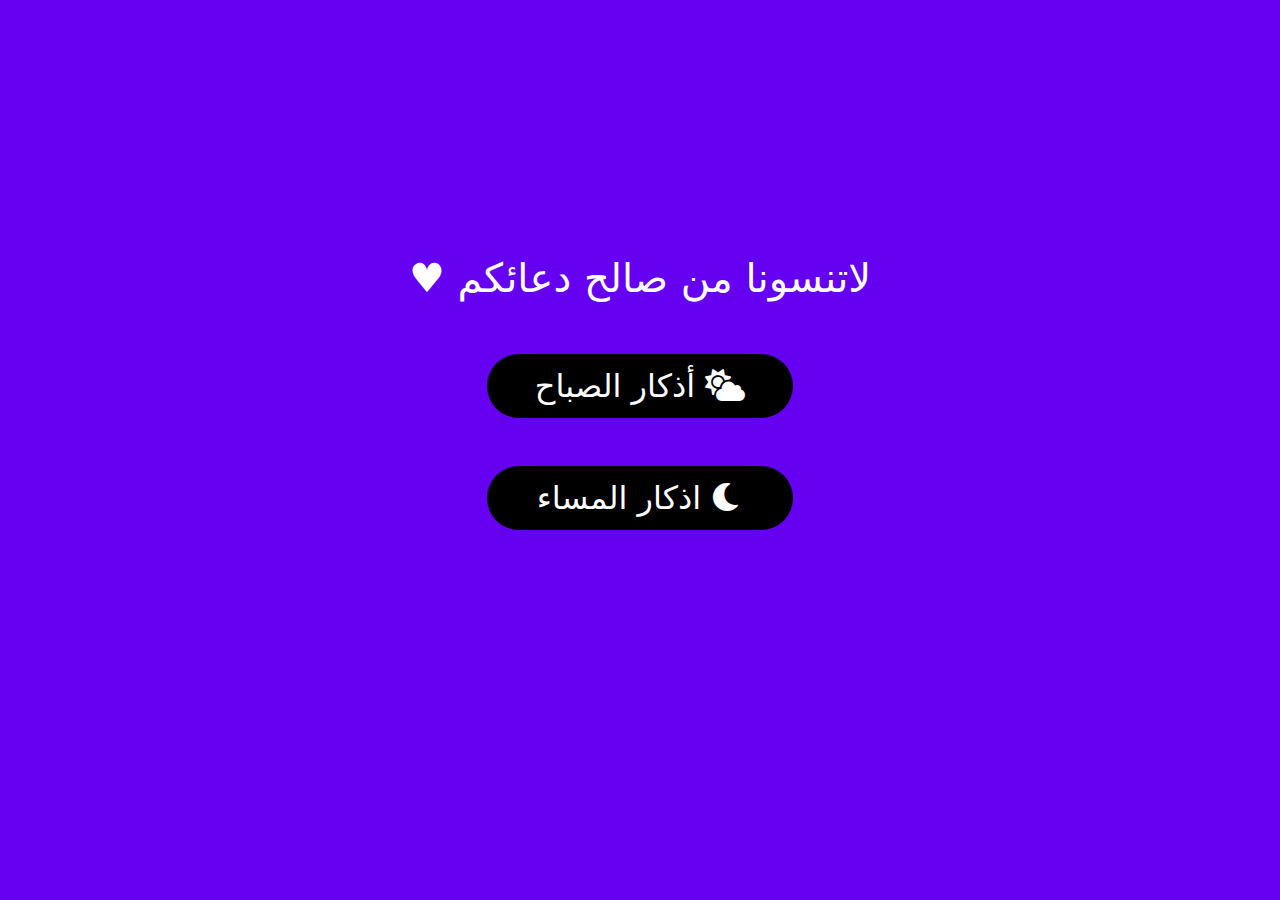
<file: index.html>
<!DOCTYPE html>
<html lang="ar" dir="rtl">
  <head>
    <meta charset="UTF-8" />
    <meta http-equiv="X-UA-Compatible" content="IE=edge" />
    <meta name="viewport" content="width=device-width, initial-scale=1.0" />
    <title>Athkari</title>
    <link rel="stylesheet" href="css/main.css" />
    <link rel="stylesheet" href="css/bootstrap.css" />
    <link rel="stylesheet" href="fontawesome/css/all.min.css" />
  </head>
  <body
    class="d-flex position-relative justify-content-center align-items-center"
  >
    <div class="container position-absolute pb-3 d-flex justify-content-center align-items-center flex-column gap-5"
    >
      <div class="time d-flex flex-column gap-5">
        <div class="day text-center fs-2 p-2 ps-5 pe-5 rounded-pill">
          <a href="sabah.html"><i class="fa-solid fa-cloud-sun"></i> أذكار الصباح</a>
        </div>
        <div class="night text-center fs-2 p-2 ps-5 pe-5 rounded-pill">
          <a href="masaa.html"><i class="fa-solid fa-moon"></i> اذكار المساء</a>
        </div>
      </div>
      <h1 class="doaa-to-me position-absolute">
        لاتنسونا من صالح دعائكم &hearts;
      </h1>
      
    </div>
    <script src="js/main.js"></script>
    <script src="js/bootstrap.bundle.js"></script>
  </body>
</html>
</file>
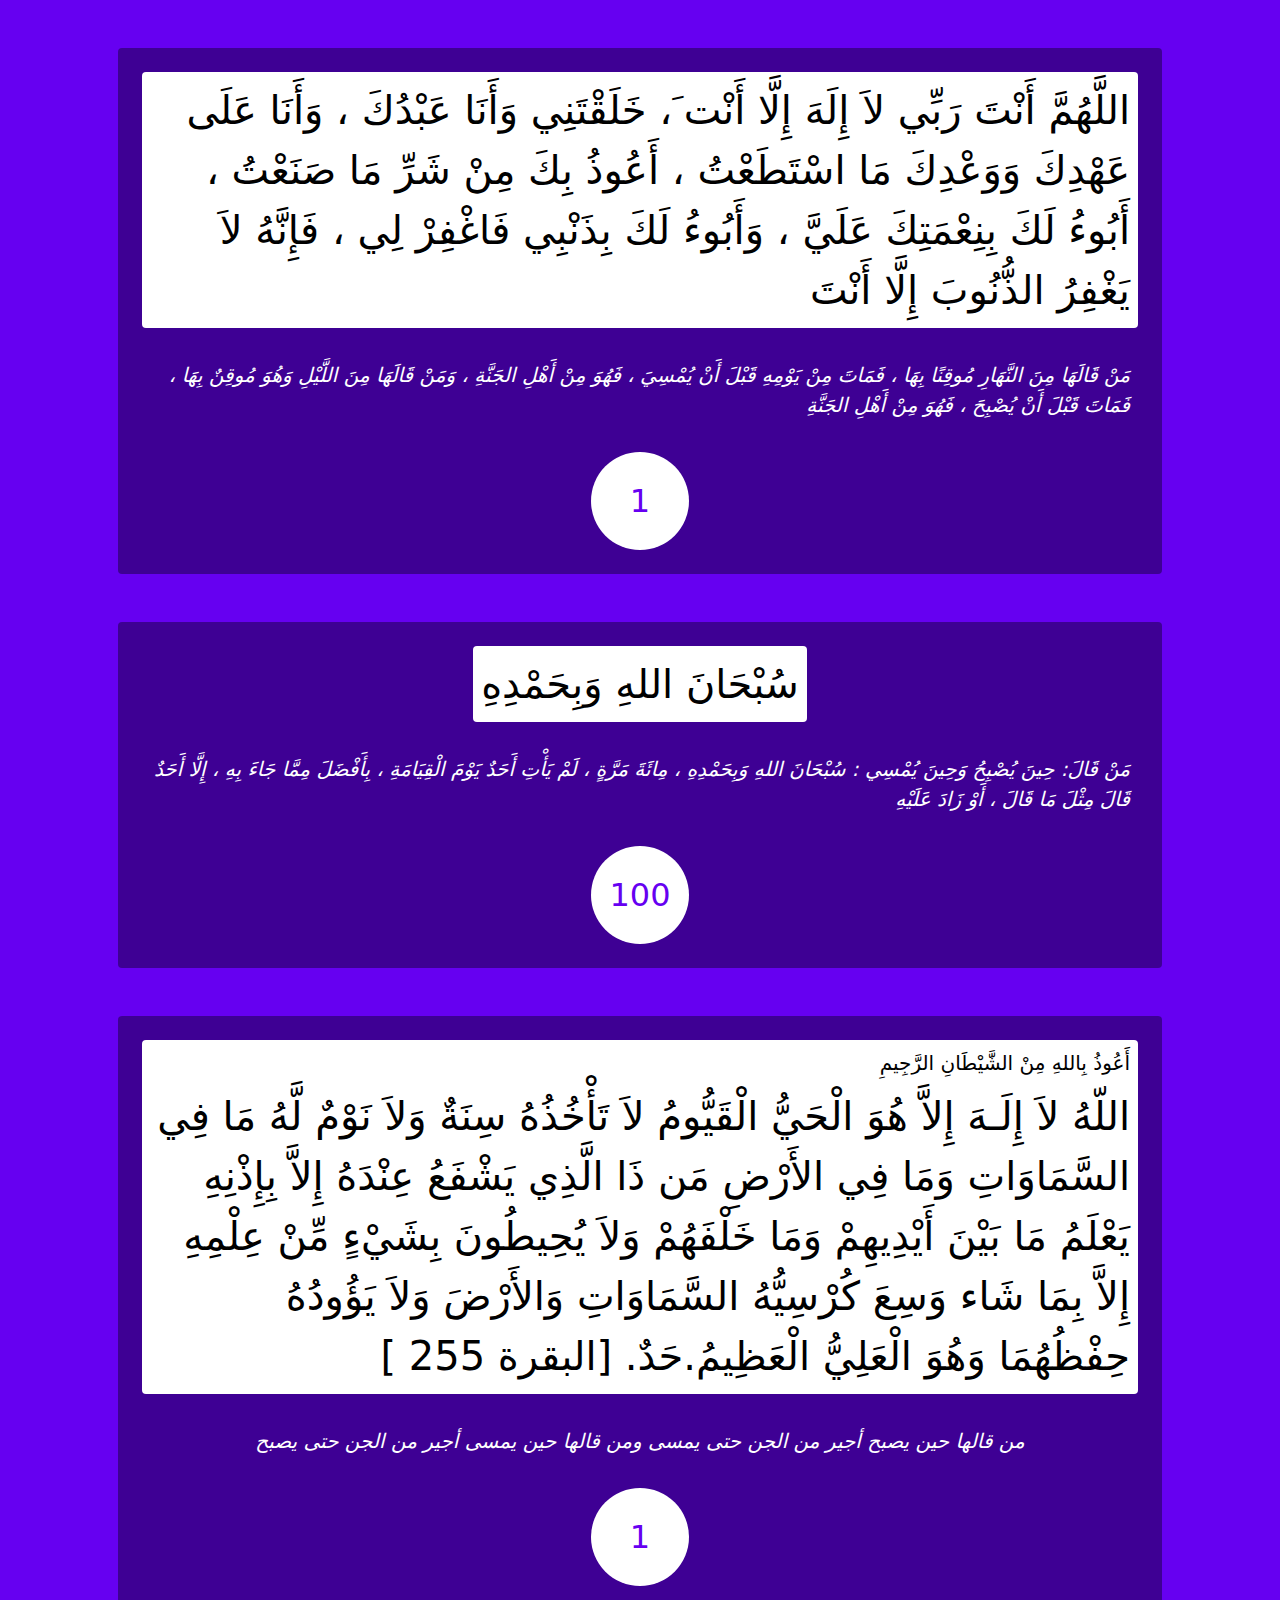
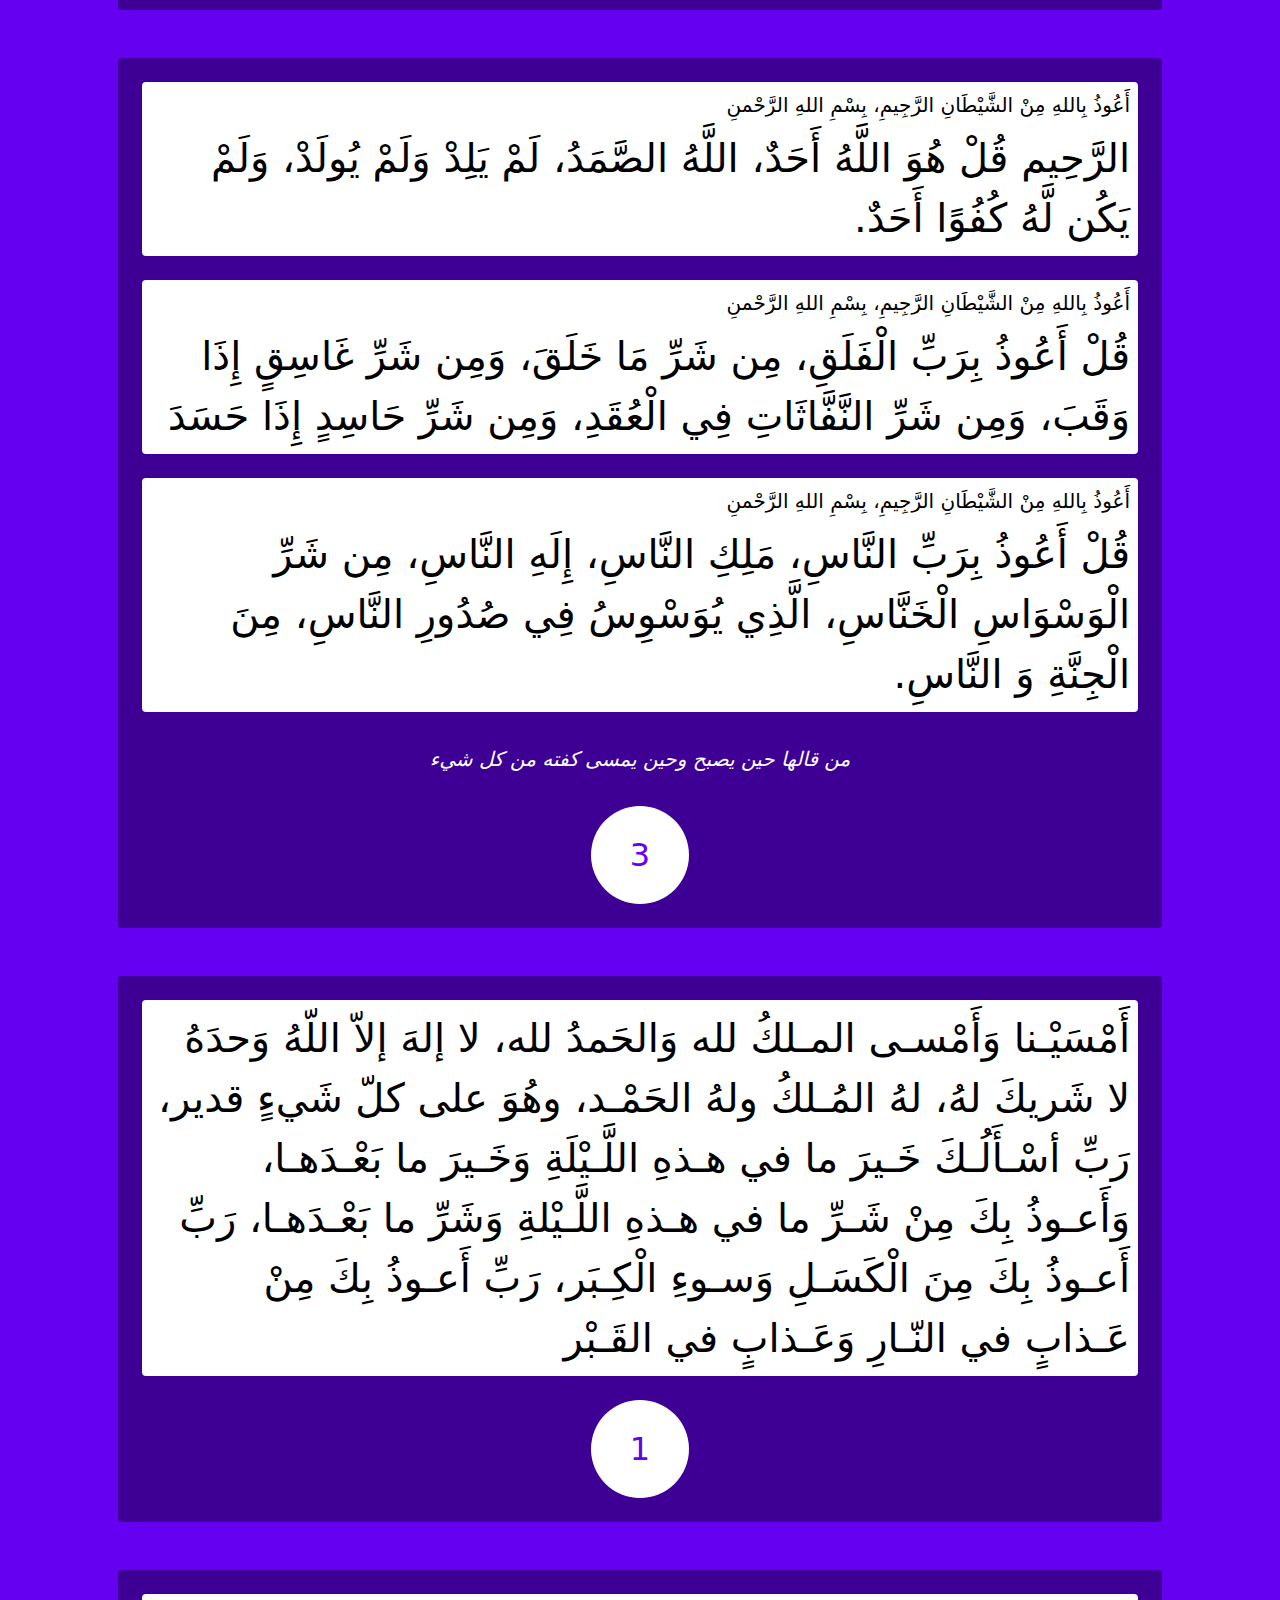
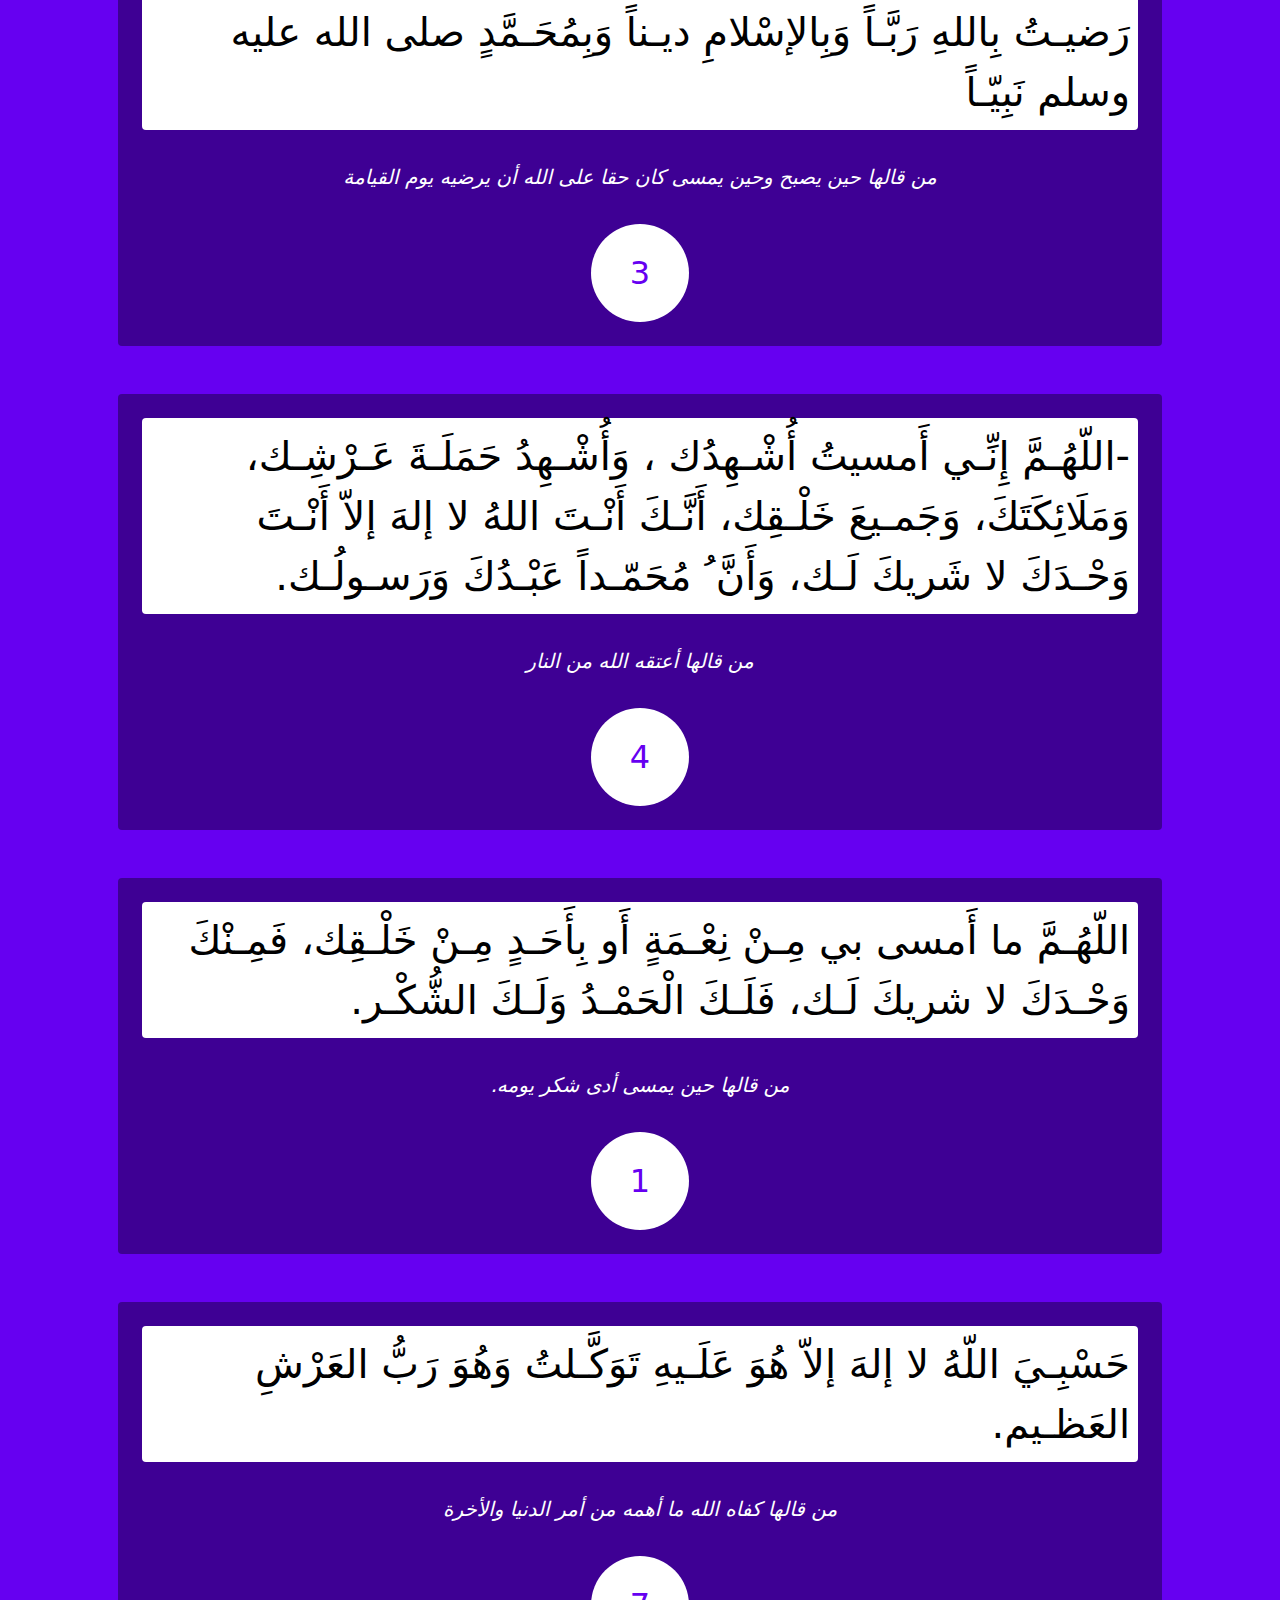
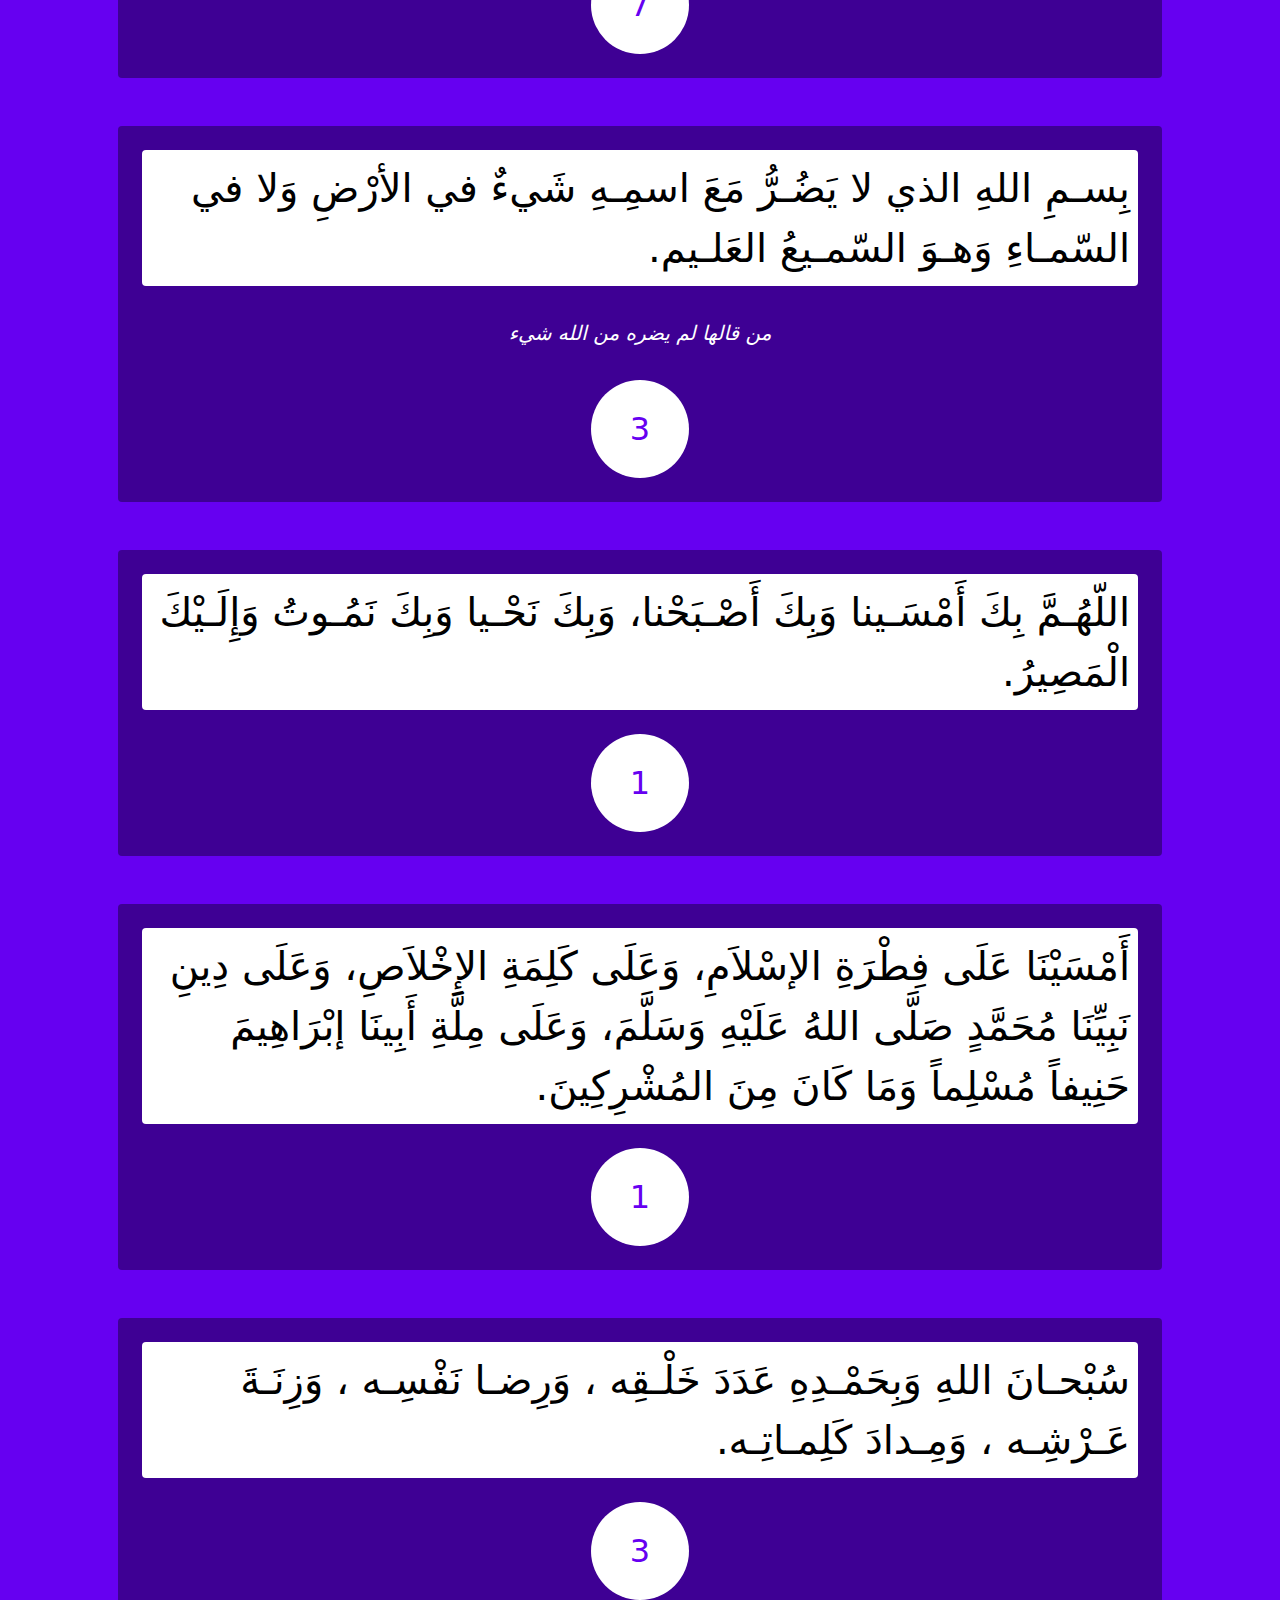
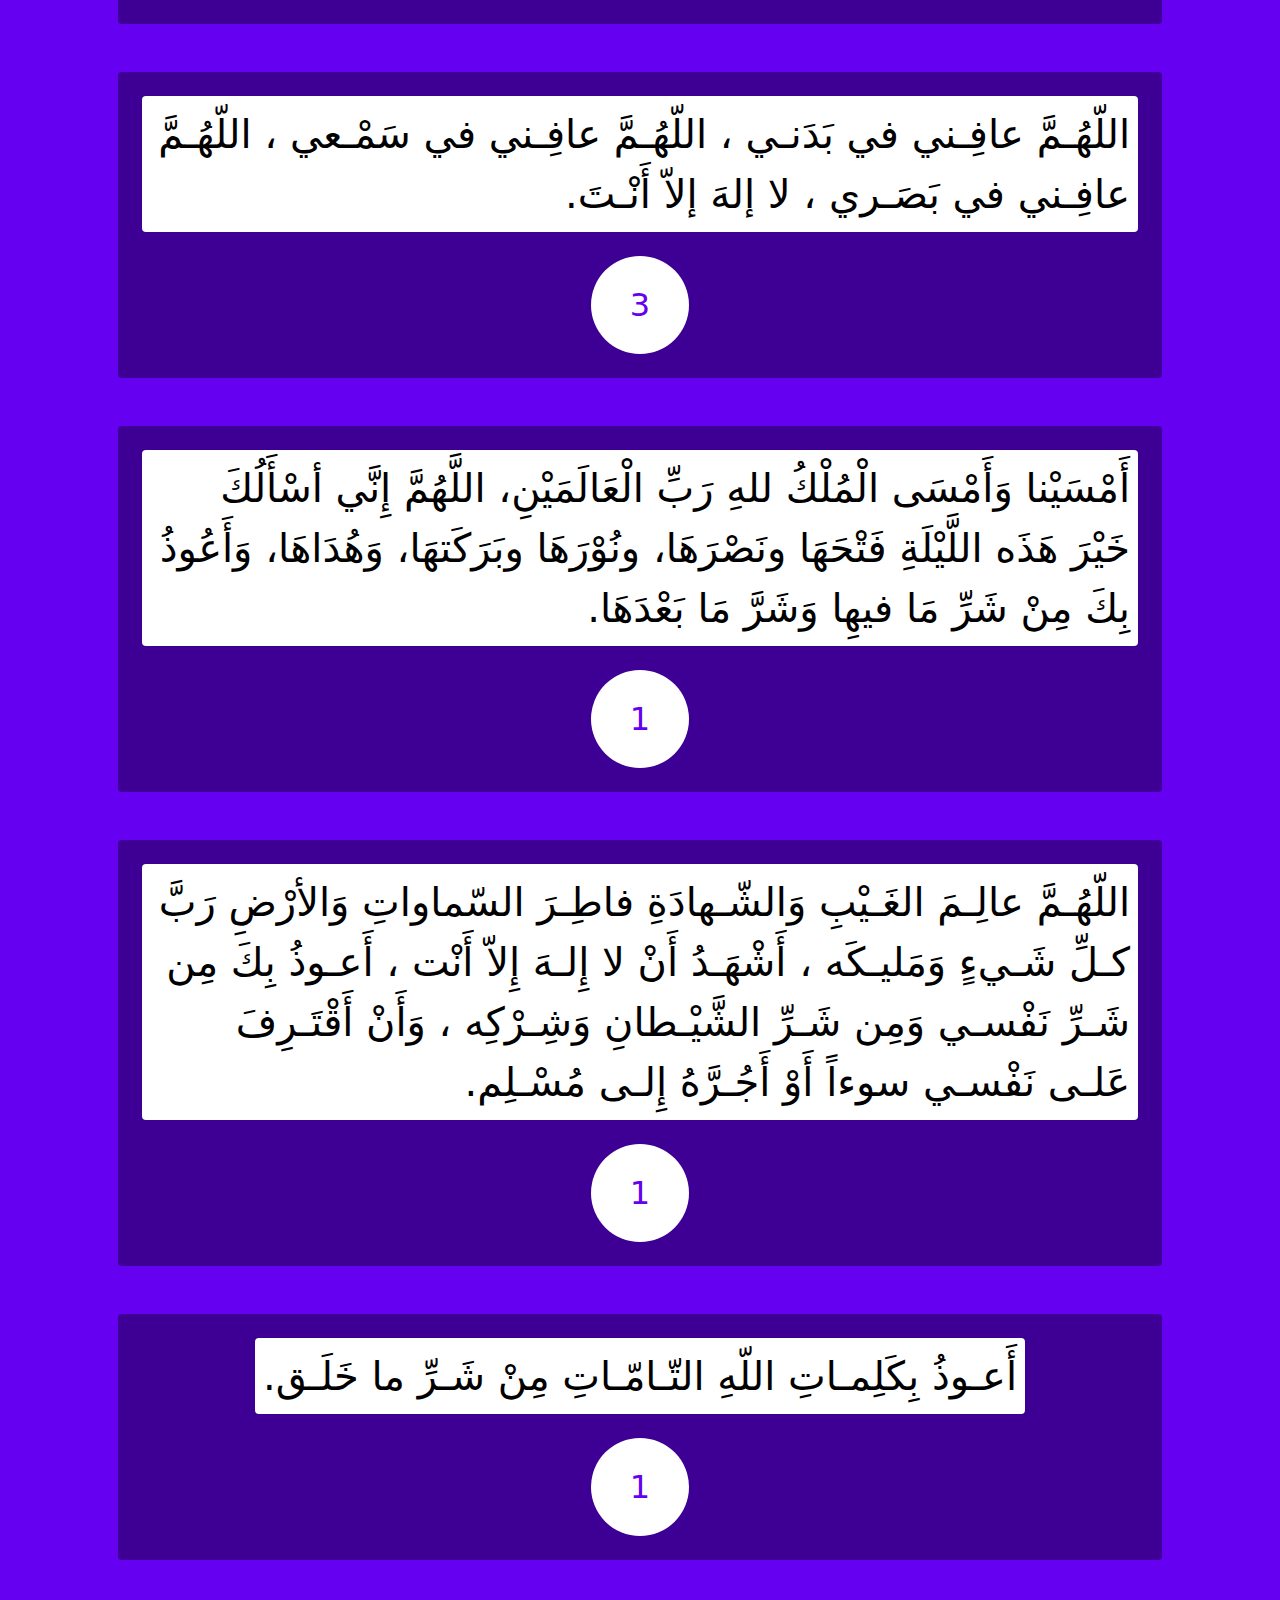
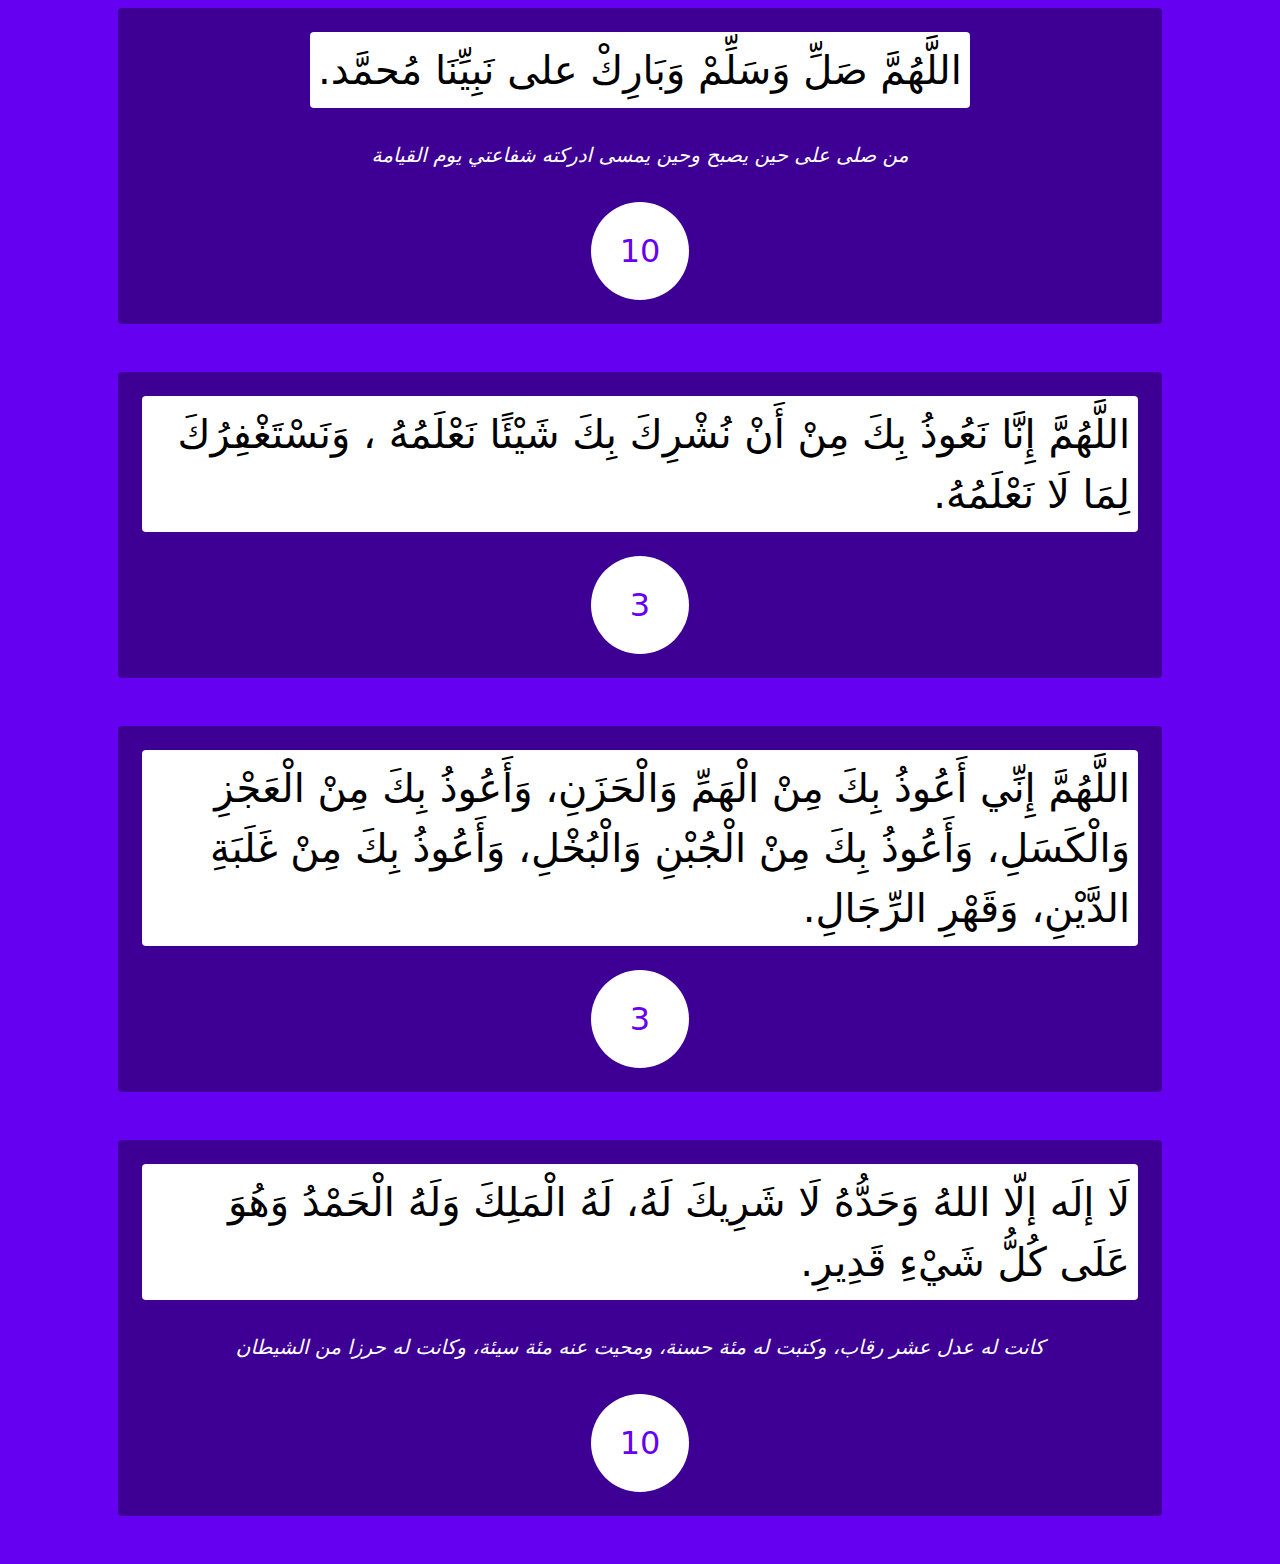
<file: masaa.html>
<!DOCTYPE html>
<html lang="ar" dir="rtl">
  <head>
    <meta charset="UTF-8" />
    <meta http-equiv="X-UA-Compatible" content="IE=edge" />
    <meta name="viewport" content="width=device-width, initial-scale=1.0" />
    <title>المساء الصباح</title>
    <link rel="stylesheet" href="css/main.css" />
    <link rel="stylesheet" href="css/bootstrap.css" />
    <link rel="stylesheet" href="fontawesome/css/all.min.css" />
  </head>
  <body class="position-relative">
    <!-- START Athkar -->
    <div
      class="container d-flex flex-column justify-content-center align-items-center gap-5 p-lg-5 p-2"
    >
      <div
        class="thekr p-4 rounded d-flex flex-column justify-content-center align-items-center gap-4"
      >
        <div class="text bg-white text-black rounded p-2 fs-1">
          اللَّهُمَّ أَنْتَ رَبِّي لاَ إِلَهَ إِلَّا أَنْت َ، خَلَقْتَنِي
          وَأَنَا عَبْدُكَ ، وَأَنَا عَلَى عَهْدِكَ وَوَعْدِكَ مَا اسْتَطَعْتُ ،
          أَعُوذُ بِكَ مِنْ شَرِّ مَا صَنَعْتُ ، أَبُوءُ لَكَ بِنِعْمَتِكَ
          عَلَيَّ ، وَأَبُوءُ لَكَ بِذَنْبِي فَاغْفِرْ لِي ، فَإِنَّهُ لاَ
          يَغْفِرُ الذُّنُوبَ إِلَّا أَنْتَ
        </div>
        <div class="ajr fst-italic p-2 fs-5">
          مَنْ قَالَهَا مِنَ النَّهَارِ مُوقِنًا بِهَا ، فَمَاتَ مِنْ يَوْمِهِ
          قَبْلَ أَنْ يُمْسِيَ ، فَهُوَ مِنْ أَهْلِ الجَنَّةِ ، وَمَنْ قَالَهَا
          مِنَ اللَّيْلِ وَهُوَ مُوقِنٌ بِهَا ، فَمَاتَ قَبْلَ أَنْ يُصْبِحَ ،
          فَهُوَ مِنْ أَهْلِ الجَنَّةِ
        </div>
        <div
          class="btn d-flex justify-content-center p-5 rounded-circle align-items-center bg-white fs-2"
        >
          1
        </div>
      </div>
      <div
        class="thekr p-4 rounded d-flex flex-column justify-content-center align-items-center gap-4"
      >
        <div class="text bg-white text-black rounded p-2 fs-1">
          سُبْحَانَ اللهِ وَبِحَمْدِهِ
        </div>
        <div class="ajr fst-italic p-2 fs-5">
          مَنْ قَالَ: حِينَ يُصْبِحُ وَحِينَ يُمْسِي : سُبْحَانَ اللهِ
          وَبِحَمْدِهِ ، مِائَةَ مَرَّةٍ ، لَمْ يَأْتِ أَحَدٌ يَوْمَ
          الْقِيَامَةِ ، بِأَفْضَلَ مِمَّا جَاءَ بِهِ ، إِلَّا أَحَدٌ قَالَ
          مِثْلَ مَا قَالَ ، أَوْ زَادَ عَلَيْهِ
        </div>
        <div
          class="btn d-flex justify-content-center p-5 rounded-circle align-items-center bg-white fs-2"
        >
          100
        </div>
      </div>
      <!-- Quran -->
      <div
        class="thekr p-4 rounded d-flex flex-column justify-content-center align-items-center gap-4"
      >
        <div class="text bg-white text-black rounded p-2 fs-1">
          <div class="pre-sora d-block fs-5 mb-2">
            أَعُوذُ بِاللهِ مِنْ الشَّيْطَانِ الرَّجِيمِ
          </div>
          اللّهُ لاَ إِلَـهَ إِلاَّ هُوَ الْحَيُّ الْقَيُّومُ لاَ تَأْخُذُهُ
          سِنَةٌ وَلاَ نَوْمٌ لَّهُ مَا فِي السَّمَاوَاتِ وَمَا فِي الأَرْضِ مَن
          ذَا الَّذِي يَشْفَعُ عِنْدَهُ إِلاَّ بِإِذْنِهِ يَعْلَمُ مَا بَيْنَ
          أَيْدِيهِمْ وَمَا خَلْفَهُمْ وَلاَ يُحِيطُونَ بِشَيْءٍ مِّنْ عِلْمِهِ
          إِلاَّ بِمَا شَاء وَسِعَ كُرْسِيُّهُ السَّمَاوَاتِ وَالأَرْضَ وَلاَ
          يَؤُودُهُ حِفْظُهُمَا وَهُوَ الْعَلِيُّ الْعَظِيمُ.حَدٌ. [البقرة 255 ]
        </div>

        <div class="ajr fst-italic p-2 fs-5">
          من قالها حين يصبح أجير من الجن حتى يمسى ومن قالها حين يمسى أجير من
          الجن حتى يصبح
        </div>
        <div
          class="btn d-flex justify-content-center p-5 rounded-circle align-items-center bg-white fs-2"
        >
          1
        </div>
      </div>
      <div
        class="thekr p-4 rounded d-flex flex-column justify-content-center align-items-center gap-4"
      >
        <div class="text bg-white text-black rounded p-2 fs-1">
          <div class="pre-sora d-block fs-5 mb-2">
            أَعُوذُ بِاللهِ مِنْ الشَّيْطَانِ الرَّجِيمِ، بِسْمِ اللهِ
            الرَّحْمنِ
          </div>
          الرَّحِيم قُلْ هُوَ اللَّهُ أَحَدٌ، اللَّهُ الصَّمَدُ، لَمْ يَلِدْ
          وَلَمْ يُولَدْ، وَلَمْ يَكُن لَّهُ كُفُوًا أَحَدٌ.
        </div>
        <div class="text bg-white text-black rounded p-2 fs-1">
          <div class="pre-sora d-block fs-5 mb-2">
            أَعُوذُ بِاللهِ مِنْ الشَّيْطَانِ الرَّجِيمِ، بِسْمِ اللهِ
            الرَّحْمنِ
          </div>
          قُلْ أَعُوذُ بِرَبِّ الْفَلَقِ، مِن شَرِّ مَا خَلَقَ، وَمِن شَرِّ
          غَاسِقٍ إِذَا وَقَبَ، وَمِن شَرِّ النَّفَّاثَاتِ فِي الْعُقَدِ، وَمِن
          شَرِّ حَاسِدٍ إِذَا حَسَدَ
        </div>
        <div class="text bg-white text-black rounded p-2 fs-1">
          <div class="pre-sora d-block fs-5 mb-2">
            أَعُوذُ بِاللهِ مِنْ الشَّيْطَانِ الرَّجِيمِ، بِسْمِ اللهِ
            الرَّحْمنِ
          </div>
          قُلْ أَعُوذُ بِرَبِّ النَّاسِ، مَلِكِ النَّاسِ، إِلَهِ النَّاسِ، مِن
          شَرِّ الْوَسْوَاسِ الْخَنَّاسِ، الَّذِي يُوَسْوِسُ فِي صُدُورِ
          النَّاسِ، مِنَ الْجِنَّةِ وَ النَّاسِ.
        </div>
        <div class="ajr fst-italic p-2 fs-5">
          من قالها حين يصبح وحين يمسى كفته من كل شيء
        </div>
        <div
          class="btn d-flex justify-content-center p-5 rounded-circle align-items-center bg-white fs-2"
        >
          3
        </div>
      </div>
      <div
        class="thekr p-4 rounded d-flex flex-column justify-content-center align-items-center gap-4"
      >
        <div class="text bg-white text-black rounded p-2 fs-1">
          أَمْسَيْـنا وَأَمْسـى المـلكُ لله وَالحَمدُ لله، لا إلهَ إلاّ اللّهُ
          وَحدَهُ لا شَريكَ لهُ، لهُ المُـلكُ ولهُ الحَمْـد، وهُوَ على كلّ شَيءٍ
          قدير، رَبِّ أسْـأَلُـكَ خَـيرَ ما في هـذهِ اللَّـيْلَةِ وَخَـيرَ ما
          بَعْـدَهـا، وَأَعـوذُ بِكَ مِنْ شَـرِّ ما في هـذهِ اللَّـيْلةِ وَشَرِّ
          ما بَعْـدَهـا، رَبِّ أَعـوذُ بِكَ مِنَ الْكَسَـلِ وَسـوءِ الْكِـبَر،
          رَبِّ أَعـوذُ بِكَ مِنْ عَـذابٍ في النّـارِ وَعَـذابٍ في القَـبْر
        </div>
        <div
          class="btn d-flex justify-content-center p-5 rounded-circle align-items-center bg-white fs-2"
        >
          1
        </div>
      </div>
      <div
        class="thekr p-4 rounded d-flex flex-column justify-content-center align-items-center gap-4"
      >
        <div class="text bg-white text-black rounded p-2 fs-1">
          رَضيـتُ بِاللهِ رَبَّـاً وَبِالإسْلامِ ديـناً وَبِمُحَـمَّدٍ صلى الله
          عليه وسلم نَبِيّـاً
        </div>
        <div class="ajr fst-italic p-2 fs-5">
          من قالها حين يصبح وحين يمسى كان حقا على الله أن يرضيه يوم القيامة
        </div>
        <div
          class="btn d-flex justify-content-center p-5 rounded-circle align-items-center bg-white fs-2"
        >
          3
        </div>
      </div>
      <div
        class="thekr p-4 rounded d-flex flex-column justify-content-center align-items-center gap-4"
      >
        <div class="text bg-white text-black rounded p-2 fs-1">
          -اللّهُـمَّ إِنِّـي أَمسيتُ أُشْـهِدُك ، وَأُشْـهِدُ حَمَلَـةَ
          عَـرْشِـك، وَمَلَائِكَتَكَ، وَجَمـيعَ خَلْـقِك، أَنَّـكَ أَنْـتَ اللهُ
          لا إلهَ إلاّ أَنْـتَ وَحْـدَكَ لا شَريكَ لَـك، وَأَنَّ ُ مُحَمّـداً
          عَبْـدُكَ وَرَسـولُـك.
        </div>
        <div class="ajr fst-italic p-2 fs-5">من قالها أعتقه الله من النار</div>
        <div
          class="btn d-flex justify-content-center p-5 rounded-circle align-items-center bg-white fs-2"
        >
          4
        </div>
      </div>
      <div
        class="thekr p-4 rounded d-flex flex-column justify-content-center align-items-center gap-4"
      >
        <div class="text bg-white text-black rounded p-2 fs-1">
          اللّهُـمَّ ما أَمسى بي مِـنْ نِعْـمَةٍ أَو بِأَحَـدٍ مِـنْ خَلْـقِك،
          فَمِـنْكَ وَحْـدَكَ لا شريكَ لَـك، فَلَـكَ الْحَمْـدُ وَلَـكَ
          الشُّكْـر.
        </div>
        <div class="ajr fst-italic p-2 fs-5">
          من قالها حين يمسى أدى شكر يومه.
        </div>
        <div
          class="btn d-flex justify-content-center p-5 rounded-circle align-items-center bg-white fs-2"
        >
          1
        </div>
      </div>
      <div
        class="thekr p-4 rounded d-flex flex-column justify-content-center align-items-center gap-4"
      >
        <div class="text bg-white text-black rounded p-2 fs-1">
          حَسْبِـيَ اللّهُ لا إلهَ إلاّ هُوَ عَلَـيهِ تَوَكَّـلتُ وَهُوَ رَبُّ
          العَرْشِ العَظـيم.
        </div>
        <div class="ajr fst-italic p-2 fs-5">
          من قالها كفاه الله ما أهمه من أمر الدنيا والأخرة
        </div>
        <div
          class="btn d-flex justify-content-center p-5 rounded-circle align-items-center bg-white fs-2"
        >
          7
        </div>
      </div>
      <div
        class="thekr p-4 rounded d-flex flex-column justify-content-center align-items-center gap-4"
      >
        <div class="text bg-white text-black rounded p-2 fs-1">
          بِسـمِ اللهِ الذي لا يَضُـرُّ مَعَ اسمِـهِ شَيءٌ في الأرْضِ وَلا في
          السّمـاءِ وَهـوَ السّمـيعُ العَلـيم.
        </div>
        <div class="ajr fst-italic p-2 fs-5">من قالها لم يضره من الله شيء</div>
        <div
          class="btn d-flex justify-content-center p-5 rounded-circle align-items-center bg-white fs-2"
        >
          3
        </div>
      </div>
      <div
        class="thekr p-4 rounded d-flex flex-column justify-content-center align-items-center gap-4"
      >
        <div class="text bg-white text-black rounded p-2 fs-1">
          اللّهُـمَّ بِكَ أَمْسَـينا وَبِكَ أَصْـبَحْنا، وَبِكَ نَحْـيا وَبِكَ
          نَمُـوتُ وَإِلَـيْكَ الْمَصِيرُ.
        </div>
        <div
          class="btn d-flex justify-content-center p-5 rounded-circle align-items-center bg-white fs-2"
        >
          1
        </div>
      </div>
      <div
        class="thekr p-4 rounded d-flex flex-column justify-content-center align-items-center gap-4"
      >
        <div class="text bg-white text-black rounded p-2 fs-1">
          أَمْسَيْنَا عَلَى فِطْرَةِ الإسْلاَمِ، وَعَلَى كَلِمَةِ الإِخْلاَصِ،
          وَعَلَى دِينِ نَبِيِّنَا مُحَمَّدٍ صَلَّى اللهُ عَلَيْهِ وَسَلَّمَ،
          وَعَلَى مِلَّةِ أَبِينَا إبْرَاهِيمَ حَنِيفاً مُسْلِماً وَمَا كَانَ
          مِنَ المُشْرِكِينَ.
        </div>
        <div
          class="btn d-flex justify-content-center p-5 rounded-circle align-items-center bg-white fs-2"
        >
          1
        </div>
      </div>
      <div
        class="thekr p-4 rounded d-flex flex-column justify-content-center align-items-center gap-4"
      >
        <div class="text bg-white text-black rounded p-2 fs-1">
          سُبْحـانَ اللهِ وَبِحَمْـدِهِ عَدَدَ خَلْـقِه ، وَرِضـا نَفْسِـه ،
          وَزِنَـةَ عَـرْشِـه ، وَمِـدادَ كَلِمـاتِـه.
        </div>
        <div
          class="btn d-flex justify-content-center p-5 rounded-circle align-items-center bg-white fs-2"
        >
          3
        </div>
      </div>
      <div
        class="thekr p-4 rounded d-flex flex-column justify-content-center align-items-center gap-4"
      >
        <div class="text bg-white text-black rounded p-2 fs-1">
          اللّهُـمَّ عافِـني في بَدَنـي ، اللّهُـمَّ عافِـني في سَمْـعي ،
          اللّهُـمَّ عافِـني في بَصَـري ، لا إلهَ إلاّ أَنْـتَ.
        </div>
        <div
          class="btn d-flex justify-content-center p-5 rounded-circle align-items-center bg-white fs-2"
        >
          3
        </div>
      </div>
      <div
        class="thekr p-4 rounded d-flex flex-column justify-content-center align-items-center gap-4"
      >
        <div class="text bg-white text-black rounded p-2 fs-1">
          أَمْسَيْنا وَأَمْسَى الْمُلْكُ للهِ رَبِّ الْعَالَمَيْنِ، اللَّهُمَّ
          إِنَّي أسْأَلُكَ خَيْرَ هَذَه اللَّيْلَةِ فَتْحَهَا ونَصْرَهَا،
          ونُوْرَهَا وبَرَكَتهَا، وَهُدَاهَا، وَأَعُوذُ بِكَ مِنْ شَرِّ مَا
          فيهِا وَشَرَّ مَا بَعْدَهَا.
        </div>
        <div
          class="btn d-flex justify-content-center p-5 rounded-circle align-items-center bg-white fs-2"
        >
          1
        </div>
      </div>
      <div
        class="thekr p-4 rounded d-flex flex-column justify-content-center align-items-center gap-4"
      >
        <div class="text bg-white text-black rounded p-2 fs-1">
          اللّهُـمَّ عالِـمَ الغَـيْبِ وَالشّـهادَةِ فاطِـرَ السّماواتِ
          وَالأرْضِ رَبَّ كـلِّ شَـيءٍ وَمَليـكَه ، أَشْهَـدُ أَنْ لا إِلـهَ
          إِلاّ أَنْت ، أَعـوذُ بِكَ مِن شَـرِّ نَفْسـي وَمِن شَـرِّ
          الشَّيْـطانِ وَشِـرْكِه ، وَأَنْ أَقْتَـرِفَ عَلـى نَفْسـي سوءاً أَوْ
          أَجُـرَّهُ إِلـى مُسْـلِم.
        </div>
        <div
          class="btn d-flex justify-content-center p-5 rounded-circle align-items-center bg-white fs-2"
        >
          1
        </div>
      </div>
      <div
        class="thekr p-4 rounded d-flex flex-column justify-content-center align-items-center gap-4"
      >
        <div class="text bg-white text-black rounded p-2 fs-1">
          أَعـوذُ بِكَلِمـاتِ اللّهِ التّـامّـاتِ مِنْ شَـرِّ ما خَلَـق.
        </div>
        <div
          class="btn d-flex justify-content-center p-5 rounded-circle align-items-center bg-white fs-2"
        >
          1
        </div>
      </div>
      <div
        class="thekr p-4 rounded d-flex flex-column justify-content-center align-items-center gap-4"
      >
        <div class="text bg-white text-black rounded p-2 fs-1">
          اللَّهُمَّ صَلِّ وَسَلِّمْ وَبَارِكْ على نَبِيِّنَا مُحمَّد.
        </div>
        <div class="ajr fst-italic p-2 fs-5">
          من صلى على حين يصبح وحين يمسى ادركته شفاعتي يوم القيامة
        </div>
        <div
          class="btn d-flex justify-content-center p-5 rounded-circle align-items-center bg-white fs-2"
        >
          10
        </div>
      </div>
      <div
        class="thekr p-4 rounded d-flex flex-column justify-content-center align-items-center gap-4"
      >
        <div class="text bg-white text-black rounded p-2 fs-1">
          اللَّهُمَّ إِنَّا نَعُوذُ بِكَ مِنْ أَنْ نُشْرِكَ بِكَ شَيْئًا
          نَعْلَمُهُ ، وَنَسْتَغْفِرُكَ لِمَا لَا نَعْلَمُهُ.
        </div>
        <div
          class="btn d-flex justify-content-center p-5 rounded-circle align-items-center bg-white fs-2"
        >
          3
        </div>
      </div>
      <div
        class="thekr p-4 rounded d-flex flex-column justify-content-center align-items-center gap-4"
      >
        <div class="text bg-white text-black rounded p-2 fs-1">
          اللَّهُمَّ إِنِّي أَعُوذُ بِكَ مِنْ الْهَمِّ وَالْحَزَنِ، وَأَعُوذُ
          بِكَ مِنْ الْعَجْزِ وَالْكَسَلِ، وَأَعُوذُ بِكَ مِنْ الْجُبْنِ
          وَالْبُخْلِ، وَأَعُوذُ بِكَ مِنْ غَلَبَةِ الدَّيْنِ، وَقَهْرِ
          الرِّجَالِ.
        </div>
        <div
          class="btn d-flex justify-content-center p-5 rounded-circle align-items-center bg-white fs-2"
        >
          3
        </div>
      </div>
      <div
        class="thekr p-4 rounded d-flex flex-column justify-content-center align-items-center gap-4"
      >
        <div class="text bg-white text-black rounded p-2 fs-1">
          لَا إلَه إلّا اللهُ وَحَدُّهُ لَا شَرِيكَ لَهُ، لَهُ الْمَلِكَ وَلَهُ
          الْحَمْدُ وَهُوَ عَلَى كُلُّ شَيْءِ قَدِيرِ.
        </div>
        <div class="ajr fst-italic p-2 fs-5">
          كانت له عدل عشر رقاب، وكتبت له مئة حسنة، ومحيت عنه مئة سيئة، وكانت له
          حرزا من الشيطان
        </div>
        <div
          class="btn d-flex justify-content-center p-5 rounded-circle align-items-center bg-white fs-2"
        >
          10
        </div>
      </div>
    </div>
    <!-- END Athkar -->
    <div
      class="end-of-program d-flex flex-column align-items-center justify-content-center d-none"
    >
      <h3 class="bg-white p-2 rounded">تقبل الله منكم &hearts;</h3>
      <div class="image position-relative">
        <a
          class="d-flex justify-content-center align-items-center rounded-circle text-white position-absolute fs-2"
          target="_blank"
          href="https://github.com/MostafaOS21"
        >
          <i class="fa-brands fa-github"></i>
        </a>
        <a
          class="d-flex justify-content-center align-items-center rounded-circle text-white position-absolute fs-2"
          target="_blank"
          href="https://www.linkedin.com/in/mostafa-osama-bab092210/"
        >
          <i class="fa-brands fa-linkedin-in"></i>
        </a>
        <a
          class="d-flex justify-content-center align-items-center rounded-circle text-white position-absolute fs-2"
          target="_blank"
          href="https://www.facebook.com/mostaf.osama95/"
        >
          <i class="fa-brands fa-facebook"></i>
        </a>
        <a
          class="d-flex justify-content-center align-items-center rounded-circle text-white position-absolute fs-2"
          target="_blank"
          href="https://www.instagram.com/mostafa.os1/"
        >
          <i class="fa-brands fa-instagram"></i>
        </a>
      </div>
      <div class="trans-btn text-center fs-2 p-2 ps-5 pe-5 rounded-pill">
        <a href="index.html"
          ><i class="fa-solid fa-arrow-left-long"></i> القائمة الرئيسية
        </a>
      </div>
    </div>
    <script src="js/main.js"></script>
    <script src="js/bootstrap.bundle.js"></script>
  </body>
</html>
</file>
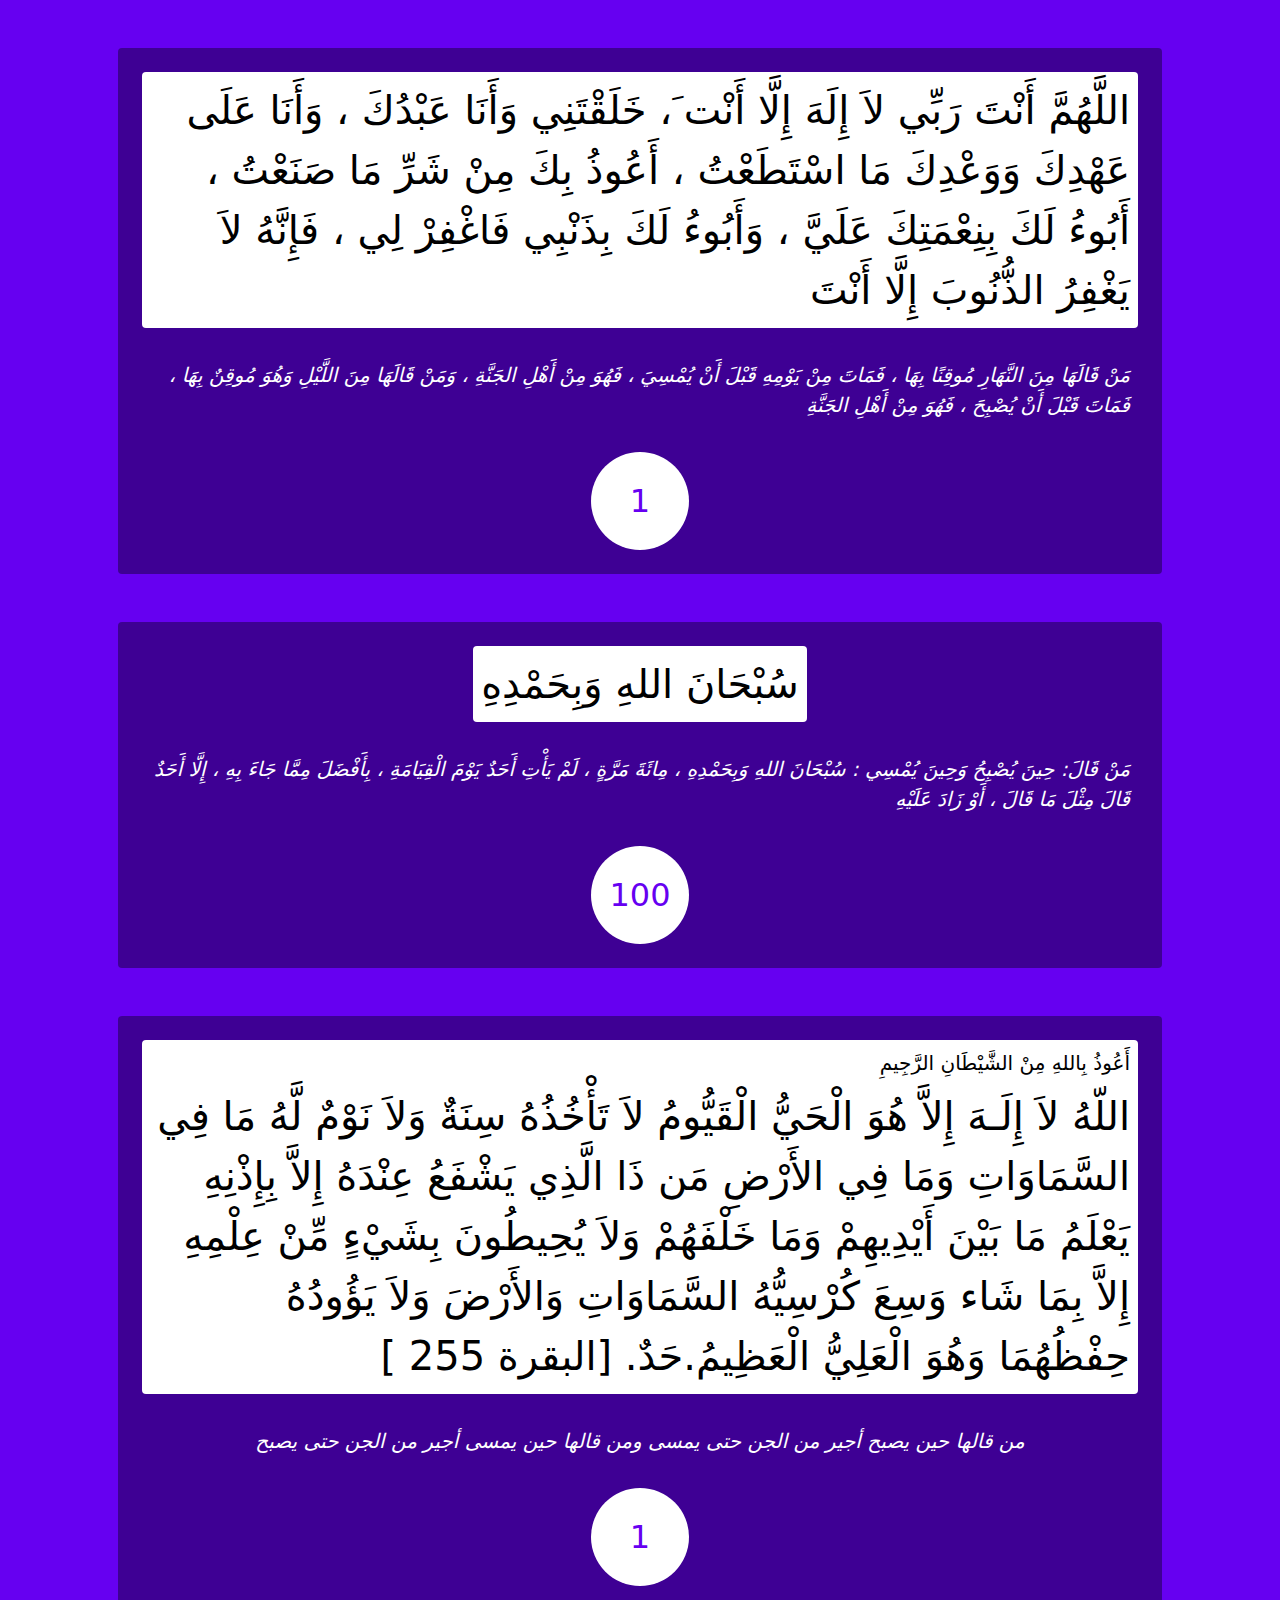
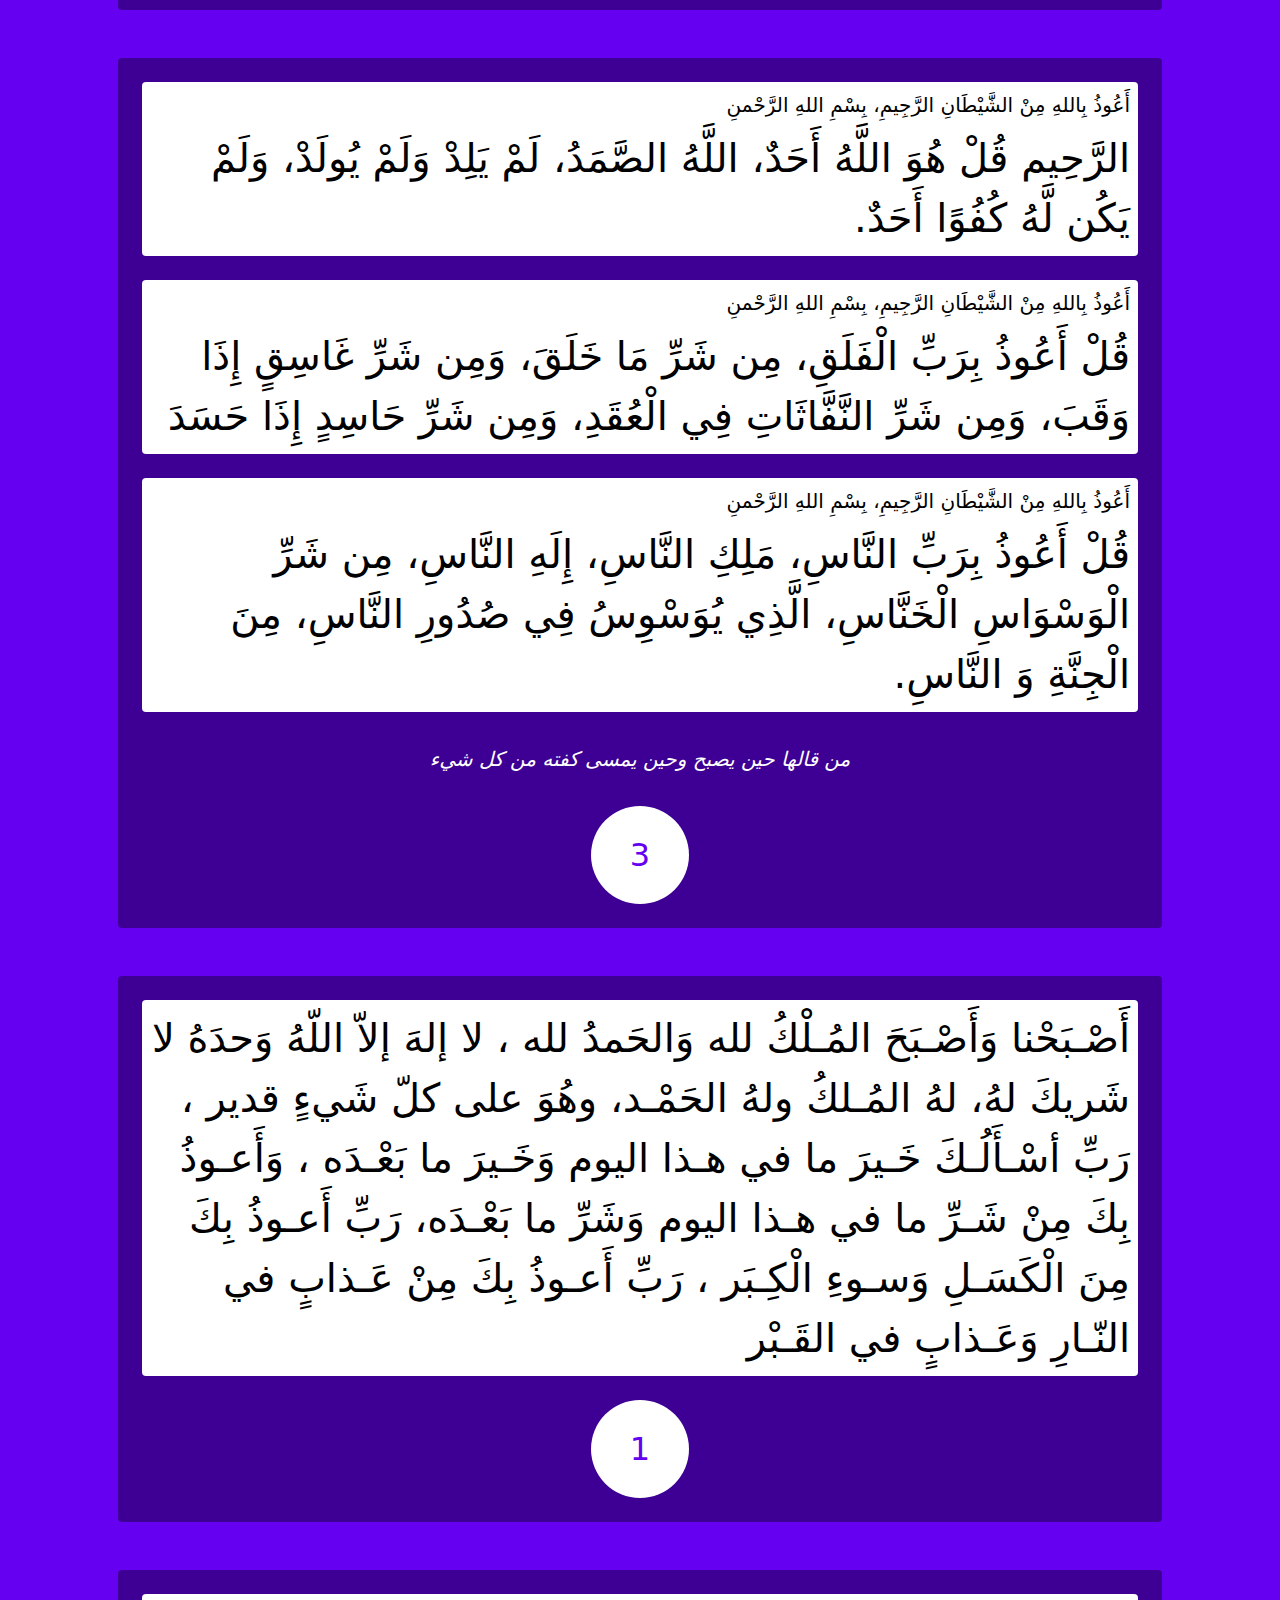
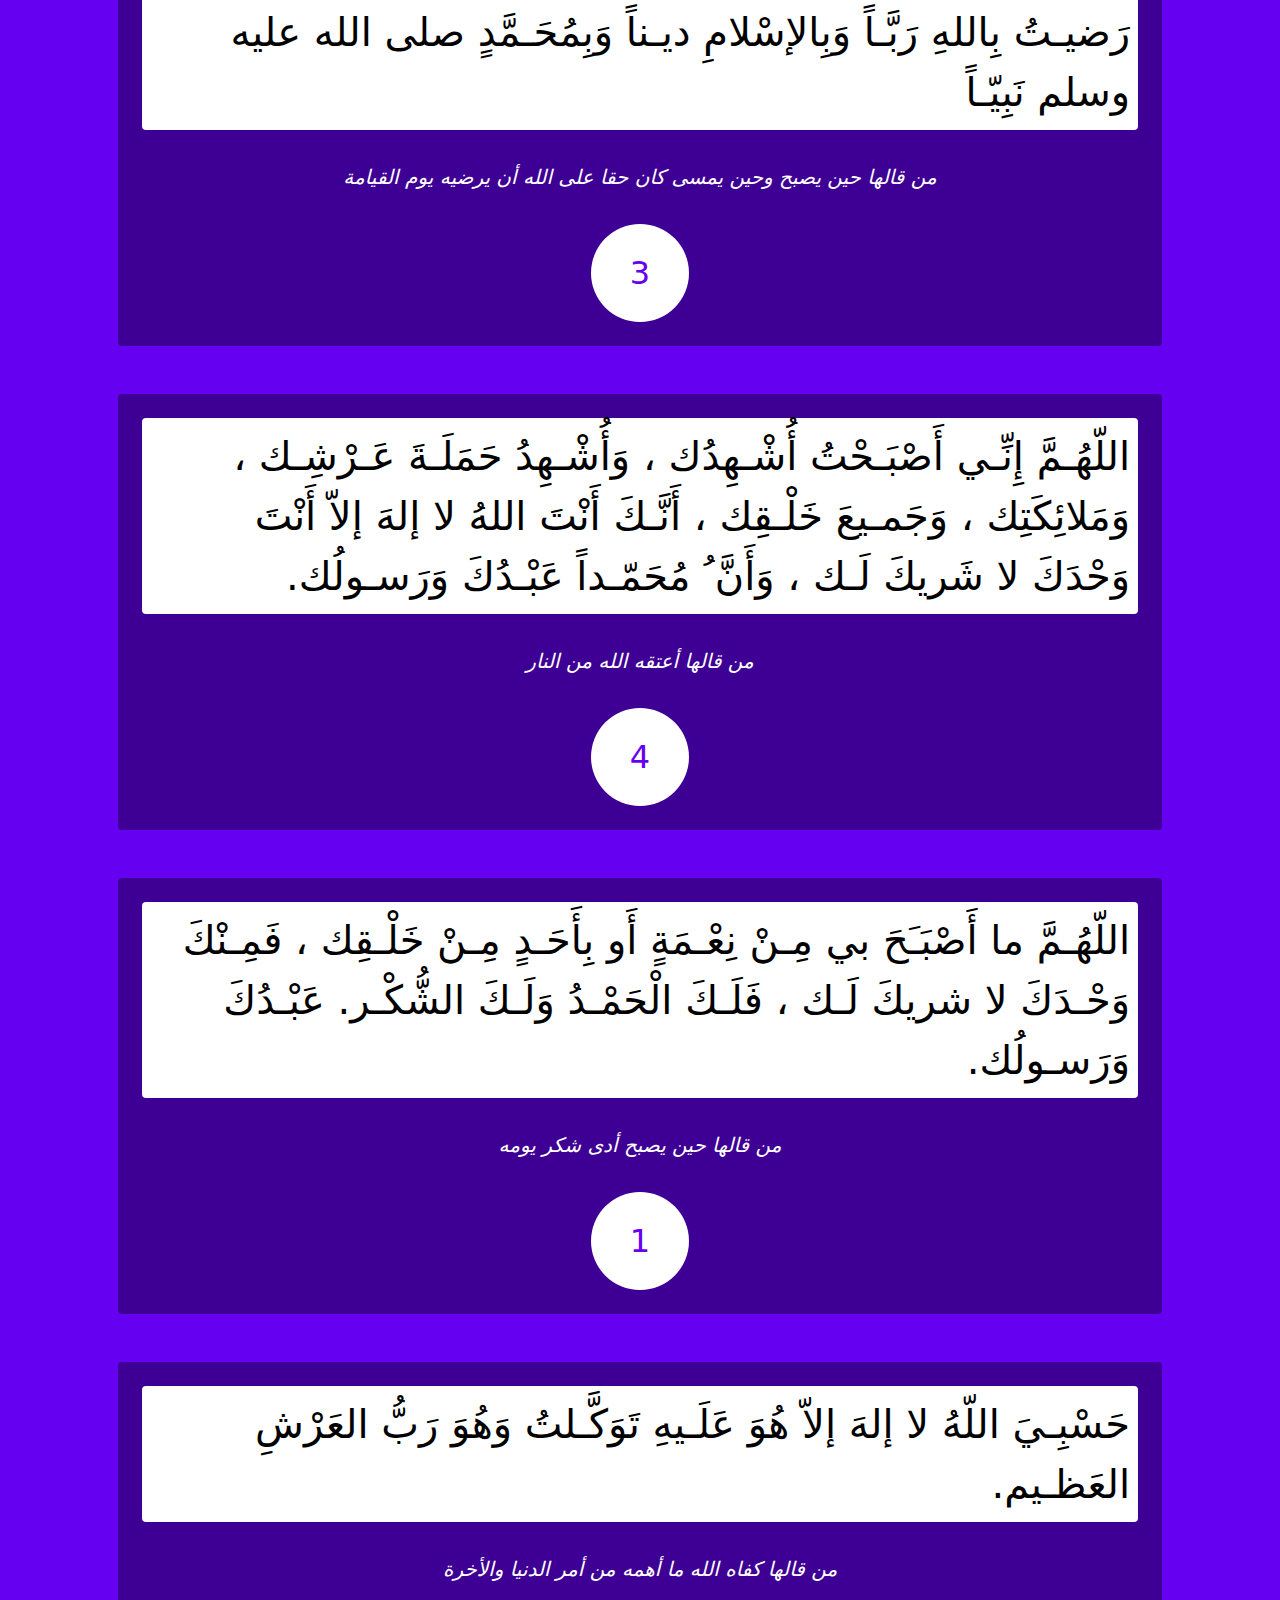
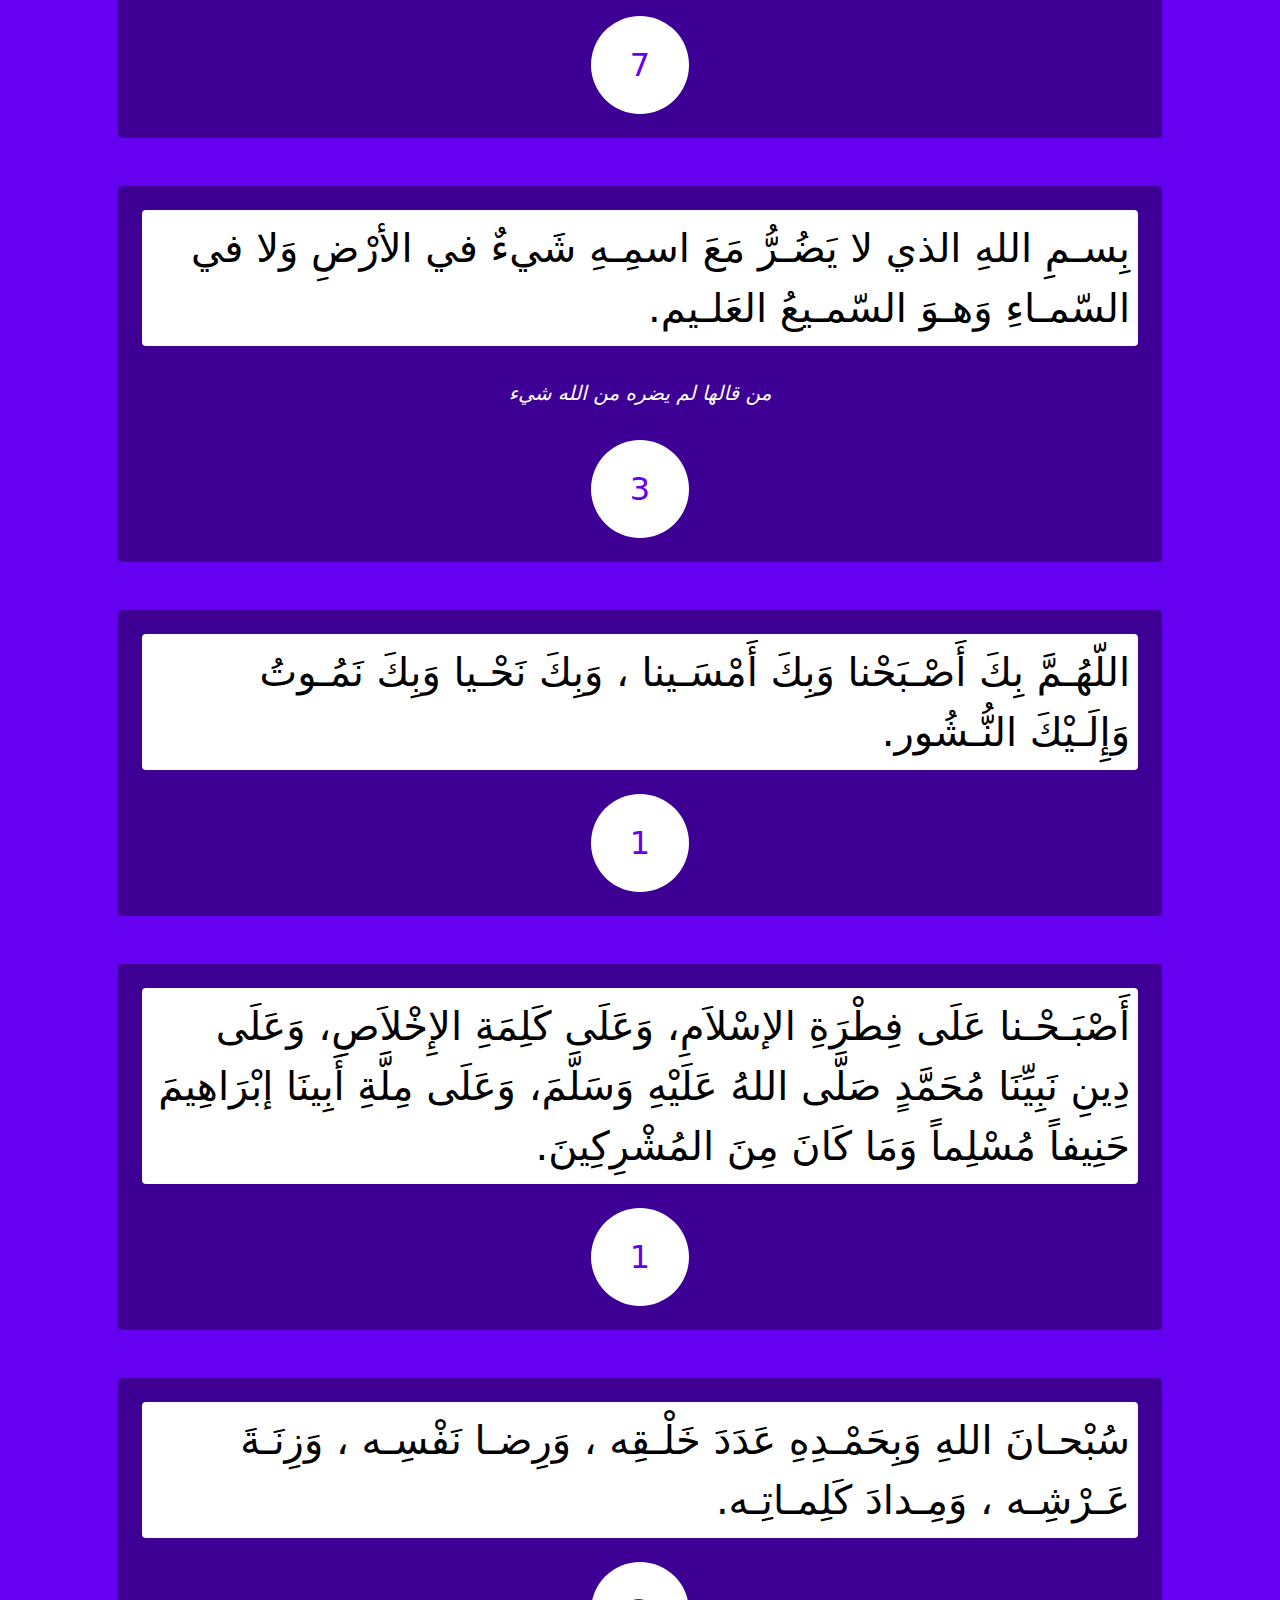
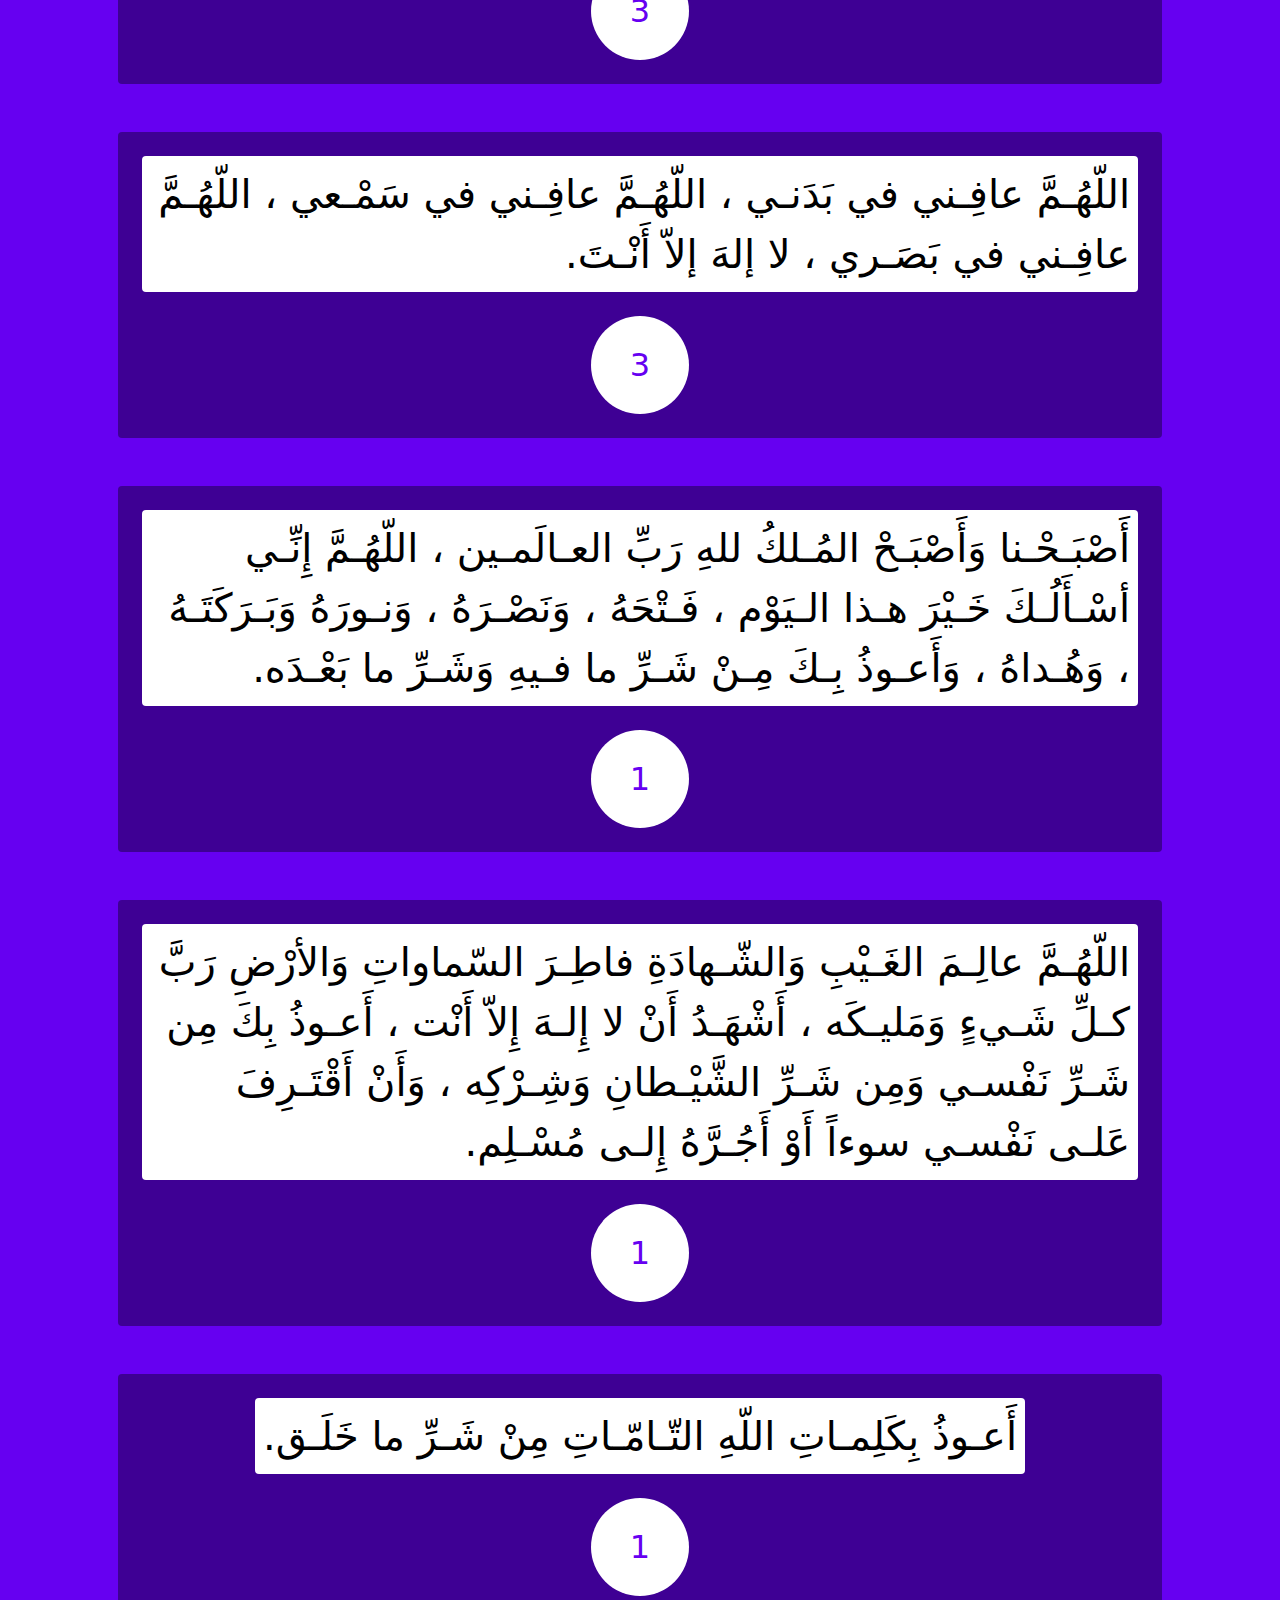
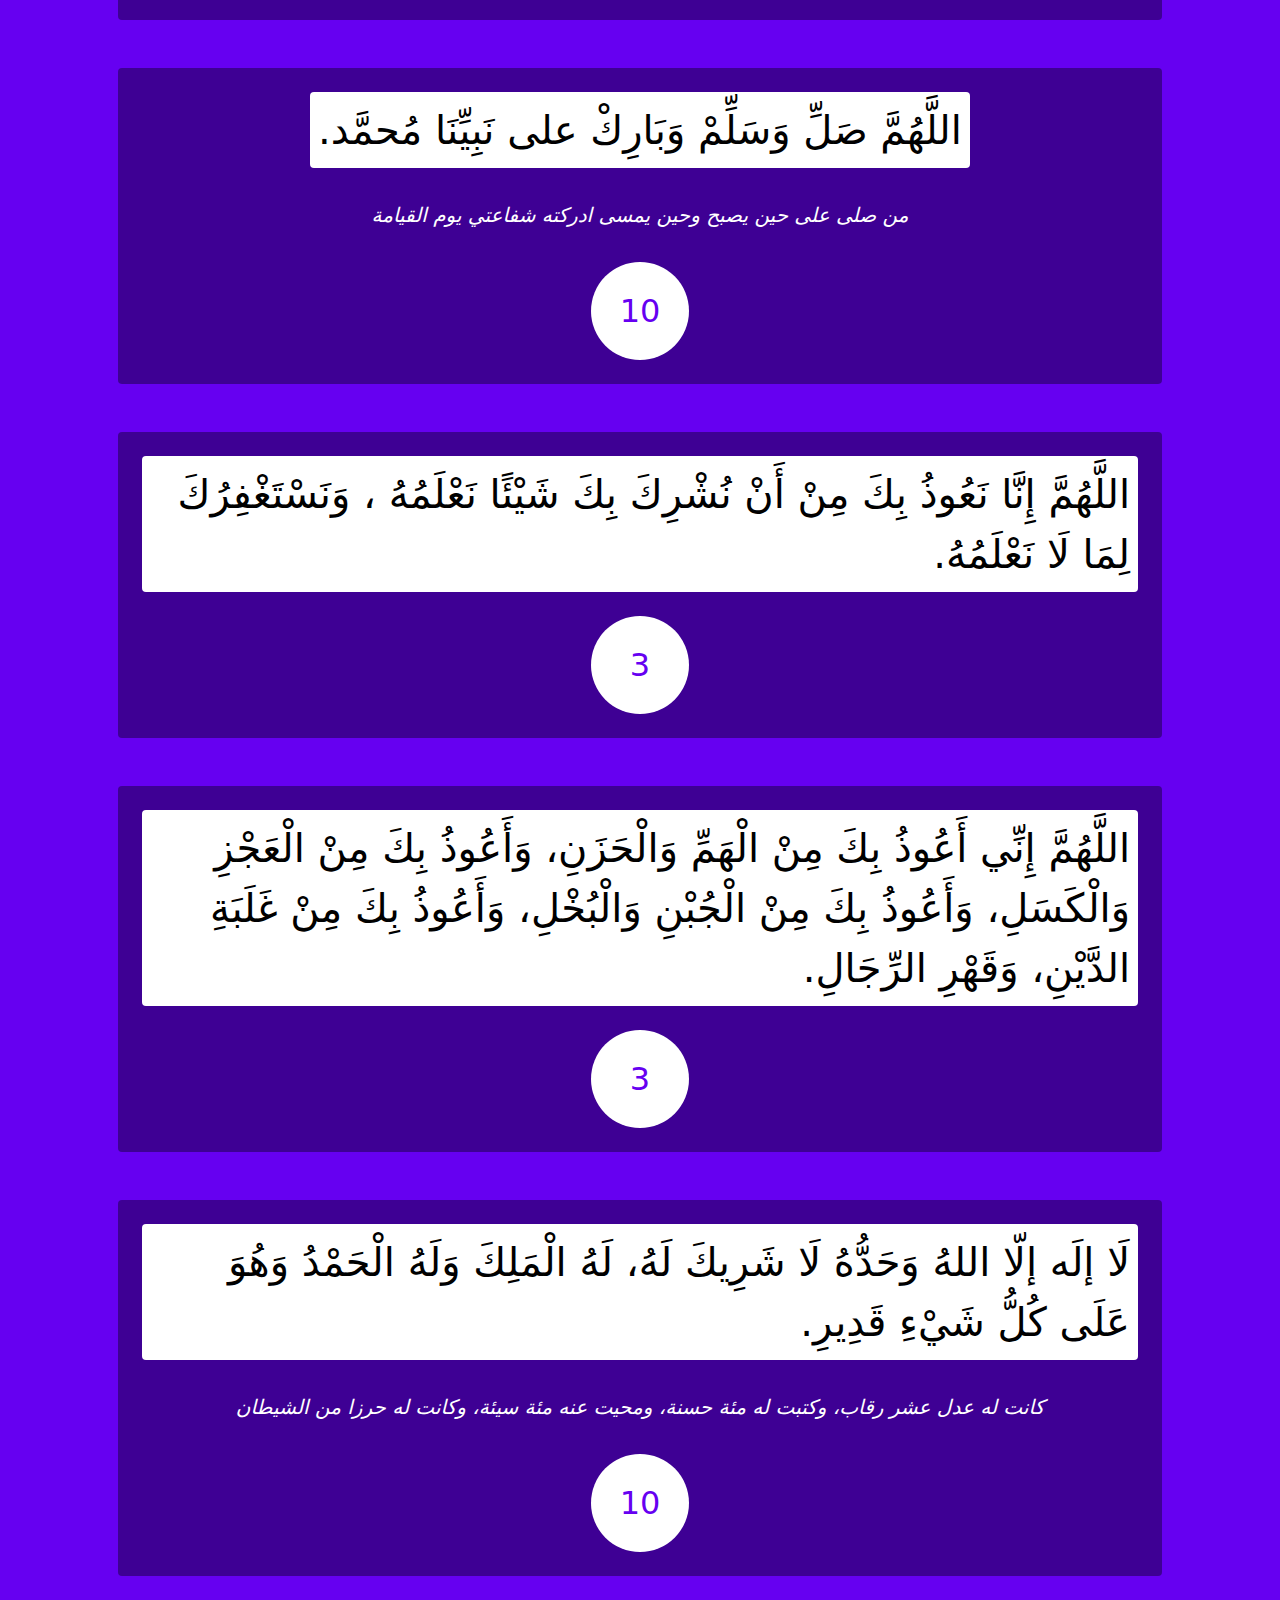
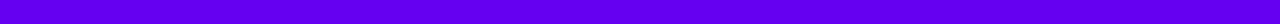
<file: sabah.html>
<!DOCTYPE html>
<html lang="ar" dir="rtl">
  <head>
    <meta charset="UTF-8" />
    <meta http-equiv="X-UA-Compatible" content="IE=edge" />
    <meta name="viewport" content="width=device-width, initial-scale=1.0" />
    <title>أذكار الصباح</title>
    <link rel="stylesheet" href="css/main.css" />
    <link rel="stylesheet" href="css/bootstrap.css" />
    <link rel="stylesheet" href="fontawesome/css/all.min.css" />
  </head>
  <body class="position-relative">
    <!-- START Athkar -->
    <div
      class="container d-flex flex-column justify-content-center align-items-center gap-5 p-lg-5 p-2"
    >
      <div
        class="thekr p-4 rounded d-flex flex-column justify-content-center align-items-center gap-4"
      >
        <div class="text bg-white text-black rounded p-2 fs-1">
          اللَّهُمَّ أَنْتَ رَبِّي لاَ إِلَهَ إِلَّا أَنْت َ، خَلَقْتَنِي
          وَأَنَا عَبْدُكَ ، وَأَنَا عَلَى عَهْدِكَ وَوَعْدِكَ مَا اسْتَطَعْتُ ،
          أَعُوذُ بِكَ مِنْ شَرِّ مَا صَنَعْتُ ، أَبُوءُ لَكَ بِنِعْمَتِكَ
          عَلَيَّ ، وَأَبُوءُ لَكَ بِذَنْبِي فَاغْفِرْ لِي ، فَإِنَّهُ لاَ
          يَغْفِرُ الذُّنُوبَ إِلَّا أَنْتَ
        </div>
        <div class="ajr fst-italic p-2 fs-5">
          مَنْ قَالَهَا مِنَ النَّهَارِ مُوقِنًا بِهَا ، فَمَاتَ مِنْ يَوْمِهِ
          قَبْلَ أَنْ يُمْسِيَ ، فَهُوَ مِنْ أَهْلِ الجَنَّةِ ، وَمَنْ قَالَهَا
          مِنَ اللَّيْلِ وَهُوَ مُوقِنٌ بِهَا ، فَمَاتَ قَبْلَ أَنْ يُصْبِحَ ،
          فَهُوَ مِنْ أَهْلِ الجَنَّةِ
        </div>
        <div
          class="btn d-flex justify-content-center p-5 rounded-circle align-items-center bg-white fs-2"
        >
          1
        </div>
      </div>
      <div
        class="thekr p-4 rounded d-flex flex-column justify-content-center align-items-center gap-4"
      >
        <div class="text bg-white text-black rounded p-2 fs-1">
          سُبْحَانَ اللهِ وَبِحَمْدِهِ
        </div>
        <div class="ajr fst-italic p-2 fs-5">
          مَنْ قَالَ: حِينَ يُصْبِحُ وَحِينَ يُمْسِي : سُبْحَانَ اللهِ
          وَبِحَمْدِهِ ، مِائَةَ مَرَّةٍ ، لَمْ يَأْتِ أَحَدٌ يَوْمَ
          الْقِيَامَةِ ، بِأَفْضَلَ مِمَّا جَاءَ بِهِ ، إِلَّا أَحَدٌ قَالَ
          مِثْلَ مَا قَالَ ، أَوْ زَادَ عَلَيْهِ
        </div>
        <div
          class="btn d-flex justify-content-center p-5 rounded-circle align-items-center bg-white fs-2"
        >
          100
        </div>
      </div>
      <!-- Quran -->
      <div
        class="thekr p-4 rounded d-flex flex-column justify-content-center align-items-center gap-4"
      >
        <div class="text bg-white text-black rounded p-2 fs-1">
          <div class="pre-sora d-block fs-5 mb-2">
            أَعُوذُ بِاللهِ مِنْ الشَّيْطَانِ الرَّجِيمِ
          </div>
          اللّهُ لاَ إِلَـهَ إِلاَّ هُوَ الْحَيُّ الْقَيُّومُ لاَ تَأْخُذُهُ
          سِنَةٌ وَلاَ نَوْمٌ لَّهُ مَا فِي السَّمَاوَاتِ وَمَا فِي الأَرْضِ مَن
          ذَا الَّذِي يَشْفَعُ عِنْدَهُ إِلاَّ بِإِذْنِهِ يَعْلَمُ مَا بَيْنَ
          أَيْدِيهِمْ وَمَا خَلْفَهُمْ وَلاَ يُحِيطُونَ بِشَيْءٍ مِّنْ عِلْمِهِ
          إِلاَّ بِمَا شَاء وَسِعَ كُرْسِيُّهُ السَّمَاوَاتِ وَالأَرْضَ وَلاَ
          يَؤُودُهُ حِفْظُهُمَا وَهُوَ الْعَلِيُّ الْعَظِيمُ.حَدٌ. [البقرة 255 ]
        </div>

        <div class="ajr fst-italic p-2 fs-5">
          من قالها حين يصبح أجير من الجن حتى يمسى ومن قالها حين يمسى أجير من
          الجن حتى يصبح
        </div>
        <div
          class="btn d-flex justify-content-center p-5 rounded-circle align-items-center bg-white fs-2"
        >
          1
        </div>
      </div>
      <div
        class="thekr p-4 rounded d-flex flex-column justify-content-center align-items-center gap-4"
      >
        <div class="text bg-white text-black rounded p-2 fs-1">
          <div class="pre-sora d-block fs-5 mb-2">
            أَعُوذُ بِاللهِ مِنْ الشَّيْطَانِ الرَّجِيمِ، بِسْمِ اللهِ
            الرَّحْمنِ
          </div>
          الرَّحِيم قُلْ هُوَ اللَّهُ أَحَدٌ، اللَّهُ الصَّمَدُ، لَمْ يَلِدْ
          وَلَمْ يُولَدْ، وَلَمْ يَكُن لَّهُ كُفُوًا أَحَدٌ.
        </div>
        <div class="text bg-white text-black rounded p-2 fs-1">
          <div class="pre-sora d-block fs-5 mb-2">
            أَعُوذُ بِاللهِ مِنْ الشَّيْطَانِ الرَّجِيمِ، بِسْمِ اللهِ
            الرَّحْمنِ
          </div>
          قُلْ أَعُوذُ بِرَبِّ الْفَلَقِ، مِن شَرِّ مَا خَلَقَ، وَمِن شَرِّ
          غَاسِقٍ إِذَا وَقَبَ، وَمِن شَرِّ النَّفَّاثَاتِ فِي الْعُقَدِ، وَمِن
          شَرِّ حَاسِدٍ إِذَا حَسَدَ
        </div>
        <div class="text bg-white text-black rounded p-2 fs-1">
          <div class="pre-sora d-block fs-5 mb-2">
            أَعُوذُ بِاللهِ مِنْ الشَّيْطَانِ الرَّجِيمِ، بِسْمِ اللهِ
            الرَّحْمنِ
          </div>
          قُلْ أَعُوذُ بِرَبِّ النَّاسِ، مَلِكِ النَّاسِ، إِلَهِ النَّاسِ، مِن
          شَرِّ الْوَسْوَاسِ الْخَنَّاسِ، الَّذِي يُوَسْوِسُ فِي صُدُورِ
          النَّاسِ، مِنَ الْجِنَّةِ وَ النَّاسِ.
        </div>
        <div class="ajr fst-italic p-2 fs-5">
          من قالها حين يصبح وحين يمسى كفته من كل شيء
        </div>
        <div
          class="btn d-flex justify-content-center p-5 rounded-circle align-items-center bg-white fs-2"
        >
          3
        </div>
      </div>
      <div
        class="thekr p-4 rounded d-flex flex-column justify-content-center align-items-center gap-4"
      >
        <div class="text bg-white text-black rounded p-2 fs-1">
          أَصْـبَحْنا وَأَصْـبَحَ المُـلْكُ لله وَالحَمدُ لله ، لا إلهَ إلاّ
          اللّهُ وَحدَهُ لا شَريكَ لهُ، لهُ المُـلكُ ولهُ الحَمْـد، وهُوَ على
          كلّ شَيءٍ قدير ، رَبِّ أسْـأَلُـكَ خَـيرَ ما في هـذا اليوم وَخَـيرَ ما
          بَعْـدَه ، وَأَعـوذُ بِكَ مِنْ شَـرِّ ما في هـذا اليوم وَشَرِّ ما
          بَعْـدَه، رَبِّ أَعـوذُ بِكَ مِنَ الْكَسَـلِ وَسـوءِ الْكِـبَر ، رَبِّ
          أَعـوذُ بِكَ مِنْ عَـذابٍ في النّـارِ وَعَـذابٍ في القَـبْر
        </div>
        <div
          class="btn d-flex justify-content-center p-5 rounded-circle align-items-center bg-white fs-2"
        >
          1
        </div>
      </div>
      <div
        class="thekr p-4 rounded d-flex flex-column justify-content-center align-items-center gap-4"
      >
        <div class="text bg-white text-black rounded p-2 fs-1">
          رَضيـتُ بِاللهِ رَبَّـاً وَبِالإسْلامِ ديـناً وَبِمُحَـمَّدٍ صلى الله
          عليه وسلم نَبِيّـاً
        </div>
        <div class="ajr fst-italic p-2 fs-5">
          من قالها حين يصبح وحين يمسى كان حقا على الله أن يرضيه يوم القيامة
        </div>
        <div
          class="btn d-flex justify-content-center p-5 rounded-circle align-items-center bg-white fs-2"
        >
          3
        </div>
      </div>
      <div
        class="thekr p-4 rounded d-flex flex-column justify-content-center align-items-center gap-4"
      >
        <div class="text bg-white text-black rounded p-2 fs-1">
          اللّهُـمَّ إِنِّـي أَصْبَـحْتُ أُشْـهِدُك ، وَأُشْـهِدُ حَمَلَـةَ
          عَـرْشِـك ، وَمَلائِكَتِك ، وَجَمـيعَ خَلْـقِك ، أَنَّـكَ أَنْتَ اللهُ
          لا إلهَ إلاّ أَنْتَ وَحْدَكَ لا شَريكَ لَـك ، وَأَنَّ ُ مُحَمّـداً
          عَبْـدُكَ وَرَسـولُك.
        </div>
        <div class="ajr fst-italic p-2 fs-5">من قالها أعتقه الله من النار</div>
        <div
          class="btn d-flex justify-content-center p-5 rounded-circle align-items-center bg-white fs-2"
        >
          4
        </div>
      </div>
      <div
        class="thekr p-4 rounded d-flex flex-column justify-content-center align-items-center gap-4"
      >
        <div class="text bg-white text-black rounded p-2 fs-1">
          اللّهُـمَّ ما أَصْبَـَحَ بي مِـنْ نِعْـمَةٍ أَو بِأَحَـدٍ مِـنْ
          خَلْـقِك ، فَمِـنْكَ وَحْـدَكَ لا شريكَ لَـك ، فَلَـكَ الْحَمْـدُ
          وَلَـكَ الشُّكْـر. عَبْـدُكَ وَرَسـولُك.
        </div>
        <div class="ajr fst-italic p-2 fs-5">
          من قالها حين يصبح أدى شكر يومه
        </div>
        <div
          class="btn d-flex justify-content-center p-5 rounded-circle align-items-center bg-white fs-2"
        >
          1
        </div>
      </div>
      <div
        class="thekr p-4 rounded d-flex flex-column justify-content-center align-items-center gap-4"
      >
        <div class="text bg-white text-black rounded p-2 fs-1">
          حَسْبِـيَ اللّهُ لا إلهَ إلاّ هُوَ عَلَـيهِ تَوَكَّـلتُ وَهُوَ رَبُّ
          العَرْشِ العَظـيم.
        </div>
        <div class="ajr fst-italic p-2 fs-5">
          من قالها كفاه الله ما أهمه من أمر الدنيا والأخرة
        </div>
        <div
          class="btn d-flex justify-content-center p-5 rounded-circle align-items-center bg-white fs-2"
        >
          7
        </div>
      </div>
      <div
        class="thekr p-4 rounded d-flex flex-column justify-content-center align-items-center gap-4"
      >
        <div class="text bg-white text-black rounded p-2 fs-1">
          بِسـمِ اللهِ الذي لا يَضُـرُّ مَعَ اسمِـهِ شَيءٌ في الأرْضِ وَلا في
          السّمـاءِ وَهـوَ السّمـيعُ العَلـيم.
        </div>
        <div class="ajr fst-italic p-2 fs-5">من قالها لم يضره من الله شيء</div>
        <div
          class="btn d-flex justify-content-center p-5 rounded-circle align-items-center bg-white fs-2"
        >
          3
        </div>
      </div>
      <div
        class="thekr p-4 rounded d-flex flex-column justify-content-center align-items-center gap-4"
      >
        <div class="text bg-white text-black rounded p-2 fs-1">
          اللّهُـمَّ بِكَ أَصْـبَحْنا وَبِكَ أَمْسَـينا ، وَبِكَ نَحْـيا وَبِكَ
          نَمُـوتُ وَإِلَـيْكَ النُّـشُور.
        </div>
        <div
          class="btn d-flex justify-content-center p-5 rounded-circle align-items-center bg-white fs-2"
        >
          1
        </div>
      </div>
      <div
        class="thekr p-4 rounded d-flex flex-column justify-content-center align-items-center gap-4"
      >
        <div class="text bg-white text-black rounded p-2 fs-1">
          أَصْبَـحْـنا عَلَى فِطْرَةِ الإسْلاَمِ، وَعَلَى كَلِمَةِ الإِخْلاَصِ،
          وَعَلَى دِينِ نَبِيِّنَا مُحَمَّدٍ صَلَّى اللهُ عَلَيْهِ وَسَلَّمَ،
          وَعَلَى مِلَّةِ أَبِينَا إبْرَاهِيمَ حَنِيفاً مُسْلِماً وَمَا كَانَ
          مِنَ المُشْرِكِينَ.
        </div>
        <div
          class="btn d-flex justify-content-center p-5 rounded-circle align-items-center bg-white fs-2"
        >
          1
        </div>
      </div>
      <div
        class="thekr p-4 rounded d-flex flex-column justify-content-center align-items-center gap-4"
      >
        <div class="text bg-white text-black rounded p-2 fs-1">
          سُبْحـانَ اللهِ وَبِحَمْـدِهِ عَدَدَ خَلْـقِه ، وَرِضـا نَفْسِـه ،
          وَزِنَـةَ عَـرْشِـه ، وَمِـدادَ كَلِمـاتِـه.
        </div>
        <div
          class="btn d-flex justify-content-center p-5 rounded-circle align-items-center bg-white fs-2"
        >
          3
        </div>
      </div>
      <div
        class="thekr p-4 rounded d-flex flex-column justify-content-center align-items-center gap-4"
      >
        <div class="text bg-white text-black rounded p-2 fs-1">
          اللّهُـمَّ عافِـني في بَدَنـي ، اللّهُـمَّ عافِـني في سَمْـعي ،
          اللّهُـمَّ عافِـني في بَصَـري ، لا إلهَ إلاّ أَنْـتَ.
        </div>
        <div
          class="btn d-flex justify-content-center p-5 rounded-circle align-items-center bg-white fs-2"
        >
          3
        </div>
      </div>
      <div
        class="thekr p-4 rounded d-flex flex-column justify-content-center align-items-center gap-4"
      >
        <div class="text bg-white text-black rounded p-2 fs-1">
          أَصْبَـحْـنا وَأَصْبَـحْ المُـلكُ للهِ رَبِّ العـالَمـين ، اللّهُـمَّ
          إِنِّـي أسْـأَلُـكَ خَـيْرَ هـذا الـيَوْم ، فَـتْحَهُ ، وَنَصْـرَهُ ،
          وَنـورَهُ وَبَـرَكَتَـهُ ، وَهُـداهُ ، وَأَعـوذُ بِـكَ مِـنْ شَـرِّ ما
          فـيهِ وَشَـرِّ ما بَعْـدَه.
        </div>
        <div
          class="btn d-flex justify-content-center p-5 rounded-circle align-items-center bg-white fs-2"
        >
          1
        </div>
      </div>
      <div
        class="thekr p-4 rounded d-flex flex-column justify-content-center align-items-center gap-4"
      >
        <div class="text bg-white text-black rounded p-2 fs-1">
          اللّهُـمَّ عالِـمَ الغَـيْبِ وَالشّـهادَةِ فاطِـرَ السّماواتِ
          وَالأرْضِ رَبَّ كـلِّ شَـيءٍ وَمَليـكَه ، أَشْهَـدُ أَنْ لا إِلـهَ
          إِلاّ أَنْت ، أَعـوذُ بِكَ مِن شَـرِّ نَفْسـي وَمِن شَـرِّ
          الشَّيْـطانِ وَشِـرْكِه ، وَأَنْ أَقْتَـرِفَ عَلـى نَفْسـي سوءاً أَوْ
          أَجُـرَّهُ إِلـى مُسْـلِم.
        </div>
        <div
          class="btn d-flex justify-content-center p-5 rounded-circle align-items-center bg-white fs-2"
        >
          1
        </div>
      </div>
      <div
        class="thekr p-4 rounded d-flex flex-column justify-content-center align-items-center gap-4"
      >
        <div class="text bg-white text-black rounded p-2 fs-1">
          أَعـوذُ بِكَلِمـاتِ اللّهِ التّـامّـاتِ مِنْ شَـرِّ ما خَلَـق.
        </div>
        <div
          class="btn d-flex justify-content-center p-5 rounded-circle align-items-center bg-white fs-2"
        >
          1
        </div>
      </div>
      <div
        class="thekr p-4 rounded d-flex flex-column justify-content-center align-items-center gap-4"
      >
        <div class="text bg-white text-black rounded p-2 fs-1">
          اللَّهُمَّ صَلِّ وَسَلِّمْ وَبَارِكْ على نَبِيِّنَا مُحمَّد.
        </div>
        <div class="ajr fst-italic p-2 fs-5">
          من صلى على حين يصبح وحين يمسى ادركته شفاعتي يوم القيامة
        </div>
        <div
          class="btn d-flex justify-content-center p-5 rounded-circle align-items-center bg-white fs-2"
        >
          10
        </div>
      </div>
      <div
        class="thekr p-4 rounded d-flex flex-column justify-content-center align-items-center gap-4"
      >
        <div class="text bg-white text-black rounded p-2 fs-1">
          اللَّهُمَّ إِنَّا نَعُوذُ بِكَ مِنْ أَنْ نُشْرِكَ بِكَ شَيْئًا
          نَعْلَمُهُ ، وَنَسْتَغْفِرُكَ لِمَا لَا نَعْلَمُهُ.
        </div>
        <div
          class="btn d-flex justify-content-center p-5 rounded-circle align-items-center bg-white fs-2"
        >
          3
        </div>
      </div>
      <div
        class="thekr p-4 rounded d-flex flex-column justify-content-center align-items-center gap-4"
      >
        <div class="text bg-white text-black rounded p-2 fs-1">
          اللَّهُمَّ إِنِّي أَعُوذُ بِكَ مِنْ الْهَمِّ وَالْحَزَنِ، وَأَعُوذُ
          بِكَ مِنْ الْعَجْزِ وَالْكَسَلِ، وَأَعُوذُ بِكَ مِنْ الْجُبْنِ
          وَالْبُخْلِ، وَأَعُوذُ بِكَ مِنْ غَلَبَةِ الدَّيْنِ، وَقَهْرِ
          الرِّجَالِ.
        </div>
        <div
          class="btn d-flex justify-content-center p-5 rounded-circle align-items-center bg-white fs-2"
        >
          3
        </div>
      </div>
      <div
        class="thekr p-4 rounded d-flex flex-column justify-content-center align-items-center gap-4"
      >
        <div class="text bg-white text-black rounded p-2 fs-1">
          لَا إلَه إلّا اللهُ وَحَدُّهُ لَا شَرِيكَ لَهُ، لَهُ الْمَلِكَ وَلَهُ
          الْحَمْدُ وَهُوَ عَلَى كُلُّ شَيْءِ قَدِيرِ.
        </div>
        <div class="ajr fst-italic p-2 fs-5">
          كانت له عدل عشر رقاب، وكتبت له مئة حسنة، ومحيت عنه مئة سيئة، وكانت له
          حرزا من الشيطان
        </div>
        <div
          class="btn d-flex justify-content-center p-5 rounded-circle align-items-center bg-white fs-2"
        >
          10
        </div>
      </div>
    </div>
    <!-- END Athkar -->
    <div class="end-of-program d-flex flex-column align-items-center justify-content-center d-none">
      <h3 class="bg-white p-2 rounded">تقبل الله منكم &hearts;</h3>
      <div class="image position-relative">
        <a class="d-flex justify-content-center align-items-center rounded-circle text-white position-absolute fs-2" target="_blank" 
				href="https://github.com/MostafaOS21">
          <i class="fa-brands fa-github"></i>
        </a>
        <a class="d-flex justify-content-center align-items-center rounded-circle text-white position-absolute fs-2" target="_blank" 
				href="https://www.linkedin.com/in/mostafa-osama-bab092210/">
					<i class="fa-brands fa-linkedin-in"></i>
        </a>
        <a class="d-flex justify-content-center align-items-center rounded-circle text-white position-absolute fs-2" target="_blank" 
				href="https://www.facebook.com/mostaf.osama95/">
					<i class="fa-brands fa-facebook"></i>
        </a>
        <a class="d-flex justify-content-center align-items-center rounded-circle text-white position-absolute fs-2" target="_blank" 
				href="https://www.instagram.com/mostafa.os1/">
					<i class="fa-brands fa-instagram"></i>
        </a>
      </div>
      <div class="trans-btn text-center fs-2 p-2 ps-5 pe-5 rounded-pill">
        <a href="index.html"><i class="fa-solid fa-arrow-left-long"></i> القائمة الرئيسية </a>
      </div>
    </div>
    <script src="js/main.js"></script>
    <script src="js/bootstrap.bundle.js"></script>
  </body>
</html>
</file>
<file: css/main.css>
@import url("https://fonts.googleapis.com/css2?family=Tajawal:wght@300;400;500;700&display=swap");
* {
  -webkit-box-sizing: border-box;
          box-sizing: border-box;
  margin: 0;
  padding: 0;
}

body {
  background-color: #6600f1 !important;
  font-family: "Tajawal", sans-serif;
  color: white !important;
  overflow-x: hidden;
  height: 100vh;
}
body ::-moz-selection {
  background-color: white;
  color: #6600f1;
}
body ::selection {
  background-color: white;
  color: #6600f1;
}
body .time {
  -webkit-transition: 0.8s ease-in-out;
  transition: 0.8s ease-in-out;
  -webkit-transform: translateY(30px);
          transform: translateY(30px);
  opacity: 0;
}
body .time.active {
  opacity: 1;
  -webkit-transform: translateY(0);
          transform: translateY(0);
}
body .doaa-to-me {
  top: -100px;
  -webkit-transition: 0.3s;
  transition: 0.3s;
}

.container {
  opacity: 0;
  -webkit-transform: translateY(30px);
          transform: translateY(30px);
  -webkit-transition: 0.3s;
  transition: 0.3s;
}
.container.active {
  opacity: 1;
  -webkit-transform: translateY(0px);
          transform: translateY(0px);
}
.container .thekr {
  background-color: #3e0094;
  width: 100%;
  -webkit-transition: 0.3s;
  transition: 0.3s;
}
.container .thekr .btn {
  width: 50px;
  height: 50px;
  color: #6600f1;
  -webkit-transition: 0.3s;
  transition: 0.3s;
}
.container .thekr .btn:hover {
  -webkit-transform: translateY(-1px);
          transform: translateY(-1px);
  -webkit-box-shadow: 1px 1px 5px rgba(0, 0, 0, 0.508);
          box-shadow: 1px 1px 5px rgba(0, 0, 0, 0.508);
}

.day,
.night,
.trans-btn {
  background-color: black;
  -webkit-transition: 0.5s;
  transition: 0.5s;
  cursor: pointer;
}
.day a,
.night a,
.trans-btn a {
  color: white;
  text-decoration: none;
}
.day:hover,
.night:hover,
.trans-btn:hover {
  -webkit-transform: translateY(-5px);
          transform: translateY(-5px);
  background-color: white;
  color: black;
}
.day:hover a,
.night:hover a,
.trans-btn:hover a {
  color: black;
}

.end-of-program {
  opacity: 0;
  -webkit-transform: translateY(10px);
          transform: translateY(10px);
  -webkit-transition: 0.3s;
  transition: 0.3s;
  gap: 120px;
}
.end-of-program.show {
  opacity: 1;
  -webkit-transform: translateY(0);
          transform: translateY(0);
}
.end-of-program .image {
  width: 200px;
  height: 200px;
  background-image: url(mostafa.jpg) !important;
  background-position: center -2px;
  background-size: cover;
  border-radius: 50%;
}
.end-of-program .image a {
  width: 50px;
  height: 50px;
  display: -webkit-box;
  display: -ms-flexbox;
  display: flex;
  -webkit-box-pack: center;
      -ms-flex-pack: center;
          justify-content: center;
  -webkit-box-align: center;
      -ms-flex-align: center;
          align-items: center;
  text-decoration: none;
  top: -80px;
  left: 50%;
  -webkit-transform: translateX(-50%);
          transform: translateX(-50%);
  -webkit-transition: 0.2s;
  transition: 0.2s;
}
.end-of-program .image a.animate {
  -webkit-animation: icons-animate 1s ease-out forwards;
          animation: icons-animate 1s ease-out forwards;
}
@-webkit-keyframes icons-animate {
  from {
    top: 0;
  }
  to {
    top: -80px;
  }
}
@keyframes icons-animate {
  from {
    top: 0;
  }
  to {
    top: -80px;
  }
}
.end-of-program .image a:hover {
  background-color: white;
}
.end-of-program .image a:hover:nth-child(1) {
  background-color: #171515;
}
.end-of-program .image a:nth-child(2) {
  right: -60px;
  top: 50%;
  -webkit-transform: translateY(-50%);
          transform: translateY(-50%);
}
.end-of-program .image a:nth-child(2):hover {
  color: #0e76a8 !important;
}
.end-of-program .image a:nth-child(2).animate {
  -webkit-animation: icons-animate-2 1s ease-out forwards;
          animation: icons-animate-2 1s ease-out forwards;
}
@-webkit-keyframes icons-animate-2 {
  from {
    right: 0px;
  }
  to {
    right: -60px;
  }
}
@keyframes icons-animate-2 {
  from {
    right: 0px;
  }
  to {
    right: -60px;
  }
}
.end-of-program .image a:nth-child(3) {
  top: unset;
  bottom: -80px;
  left: 50%;
  -webkit-transform: translateX(-50%);
          transform: translateX(-50%);
}
.end-of-program .image a:nth-child(3):hover {
  color: #008ad3 !important;
}
.end-of-program .image a:nth-child(3).animate {
  -webkit-animation: icons-animate-3 1s ease-out forwards;
          animation: icons-animate-3 1s ease-out forwards;
}
@-webkit-keyframes icons-animate-3 {
  from {
    bottom: 0;
  }
  to {
    bottom: -80px;
  }
}
@keyframes icons-animate-3 {
  from {
    bottom: 0;
  }
  to {
    bottom: -80px;
  }
}
.end-of-program .image a:nth-child(4) {
  left: -60px;
  top: 50%;
  -webkit-transform: translateY(-50%);
          transform: translateY(-50%);
}
.end-of-program .image a:nth-child(4):hover i {
  background: -webkit-gradient(linear, left top, left bottom, from(#8a3ab9), color-stop(#bc2a8d), color-stop(#fccc63), to(#fbad50));
  background: linear-gradient(#8a3ab9, #bc2a8d, #fccc63, #fbad50);
  -webkit-text-fill-color: transparent;
  -webkit-background-clip: text;
          background-clip: text;
}
.end-of-program .image a:nth-child(4).animate {
  -webkit-animation: icons-animate-4 1s ease-out forwards;
          animation: icons-animate-4 1s ease-out forwards;
}
@-webkit-keyframes icons-animate-4 {
  from {
    left: 0px;
  }
  to {
    left: -60px;
  }
}
@keyframes icons-animate-4 {
  from {
    left: 0px;
  }
  to {
    left: -60px;
  }
}
.end-of-program h3:nth-child(1) {
  color: #6600f1;
}

.hide {
  float: right;
  opacity: 0;
}

.go-up {
  -webkit-animation: go-up-anim 0.5s ease-in-out forwards;
          animation: go-up-anim 0.5s ease-in-out forwards;
  background-color: red;
}
.go-up.night {
  -webkit-animation-delay: 0.2s;
          animation-delay: 0.2s;
}
@-webkit-keyframes go-up-anim {
  from {
    -webkit-transform: translateY(0);
            transform: translateY(0);
  }
  to {
    -webkit-transform: translateY(-1000%);
            transform: translateY(-1000%);
  }
}
@keyframes go-up-anim {
  from {
    -webkit-transform: translateY(0);
            transform: translateY(0);
  }
  to {
    -webkit-transform: translateY(-1000%);
            transform: translateY(-1000%);
  }
}
</file>
